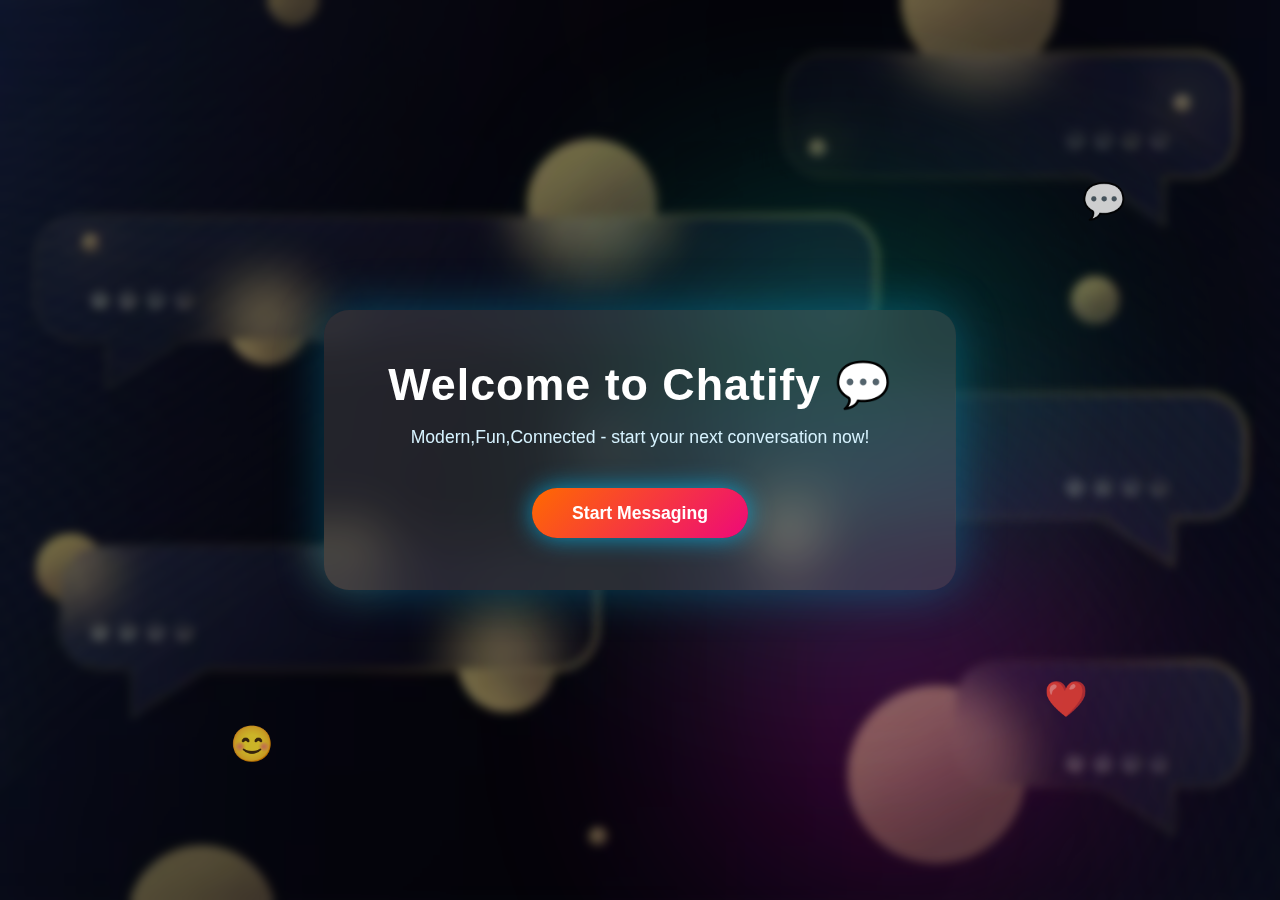
<file: index.html>
<!DOCTYPE html>
<html lang="en">
<head>
  <meta charset="UTF-8" />
  <title>💬 Chatify | Mini Project</title>
  <style>
    * {
      margin: 0;
      padding: 0;
      box-sizing: border-box;
    }

    body {
      height: 100vh;
      display: flex;
      justify-content: center;
      align-items: center;
      font-family: "Poppins", sans-serif;
      overflow: hidden;
      position: relative;
      background: url('./assets/glass-morphism-effect-transparent-frosted-acrylic-online-chart-gold-gradient-circles-black-blue-background-realistic-glassmorphism-matte-plexiglass-shape-vector_190776-517\ \(1\).avif') no-repeat center center/cover;
      background-size: cover;
      animation: zoomBg 20s ease-in-out infinite alternate;
    }

    @keyframes zoomBg {
      0% { transform: scale(1); }
      100% { transform: scale(1.1); }
    }

    .overlay {
      position: absolute;
      top: 0;
      left: 0;
      width: 100%;
      height: 100%;
      background: rgba(0, 0, 0, 0.55);
      backdrop-filter: blur(5px);
      z-index: 0;
    }

    .orb {
      position: absolute;
      width: 250px;
      height: 250px;
      border-radius: 50%;
      filter: blur(150px);
      opacity: 0.6;
      animation: float 10s ease-in-out infinite;
      z-index: 1;
    }

    .orb:nth-child(1) {
      top: 10%;
      left: 15%;
      background: #00c6ff;
      animation-delay: 0s;
    }

    .orb:nth-child(2) {
      bottom: 10%;
      right: 20%;
      background: #ff00c8;
      animation-delay: 3s;
    }

    .orb:nth-child(3) {
      top: 30%;
      right: 25%;
      background: #00ffcc;
      animation-delay: 6s;
    }

    @keyframes float {
      0%, 100% { transform: translateY(0); }
      50% { transform: translateY(-40px); }
    }

    .emoji {
      position: absolute;
      font-size: 2.2rem;
      opacity: 0.8;
      animation: floatEmoji 6s ease-in-out infinite;
      z-index: 2;
    }

    @keyframes floatEmoji {
      0%, 100% { transform: translateY(0) rotate(0deg); }
      50% { transform: translateY(-25px) rotate(10deg); }
    }

    .emoji:nth-child(4) { top: 15%; left: 10%; animation-delay: 0s; }
    .emoji:nth-child(5) { top: 20%; right: 12%; animation-delay: 1s; }
    .emoji:nth-child(6) { bottom: 15%; left: 18%; animation-delay: 2s; }
    .emoji:nth-child(7) { bottom: 20%; right: 15%; animation-delay: 3s; }
    .emoji:nth-child(8) { top: 50%; left: 45%; animation-delay: 4s; }

    .card {
      position: relative;
      z-index: 3;
      background: rgba(255, 255, 255, 0.12);
      padding: 3rem 4rem;
      border-radius: 25px;
      text-align: center;
      backdrop-filter: blur(25px);
      box-shadow: 0 0 50px rgba(0, 198, 255, 0.3);
      animation: slideUp 1.2s ease-out;
    }

    h1 {
      font-size: 2.8rem;
      color: #fff;
      margin-bottom: 1rem;
      letter-spacing: 1px;
    }

    p {
      font-size: 1.1rem;
      color: #d7f3ff;
      margin-bottom: 2.5rem;
    }

    .btn {
      display: inline-block;
      padding: 0.9rem 2.5rem;
      font-size: 1.1rem;
      font-weight: 600;
      color: white;
      border: none;
      border-radius: 50px;
      text-decoration: none;
      background: linear-gradient(135deg, #ff6a00, #ee0979, #0072ff);
      background-size: 200% 200%;
      animation: rainbow 4s linear infinite, glowPulse 2s infinite;
      box-shadow: 0 0 25px rgba(0, 198, 255, 0.7);
      transition: all 0.3s ease;
      cursor: pointer;
      position: relative;
      overflow: hidden;
    }

    @keyframes rainbow {
      0% { background-position: 0% 50%; }
      50% { background-position: 100% 50%; }
      100% { background-position: 0% 50%; }
    }

    .btn:hover {
      transform: scale(1.1);
      box-shadow: 0 0 40px rgba(255, 255, 255, 0.9);
    }

    @keyframes glowPulse {
      0% { box-shadow: 0 0 20px rgba(255,255,255,0.6); }
      50% { box-shadow: 0 0 35px rgba(255,255,255,1); }
      100% { box-shadow: 0 0 20px rgba(255,255,255,0.6); }
    }

    @keyframes slideUp {
      from { transform: translateY(40px); opacity: 0; }
      to { transform: translateY(0); opacity: 1; }
    }

  </style>
</head>

<body>
  <div class="overlay"></div>

  <div class="orb"></div>
  <div class="orb"></div>
  <div class="orb"></div>
  
  <div class="emoji">💬</div>
  <div class="emoji">😊</div>
  <div class="emoji">❤️</div>

  <div class="card">
    <h1>Welcome to Chatify 💬</h1>
    <p>Modern,Fun,Connected - start your next conversation now!</p>
    <a href="./chat.html" class="btn">Start Messaging</a>

  </div>
</body>
</html>
</file>
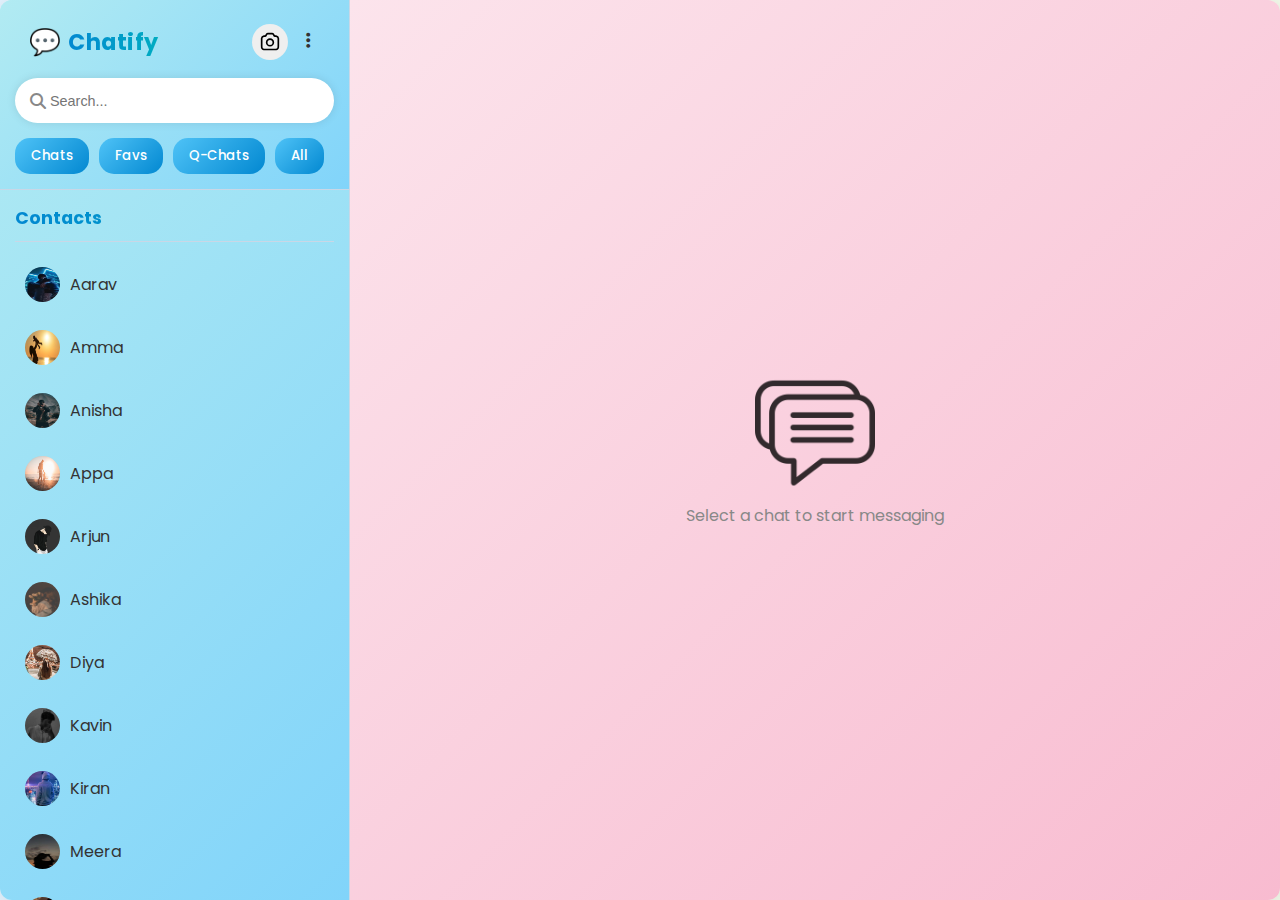
<file: all.html>
<!DOCTYPE html>
<html lang="en">

<head>
    <meta charset="UTF-8" />
    <meta name="viewport" content="width=device-width, initial-scale=1.0" />
    <title>💬 Chatify | Mini Project</title>
    <link rel="stylesheet" href="style.css" />
    <link rel="stylesheet" href="https://cdnjs.cloudflare.com/ajax/libs/font-awesome/6.5.0/css/all.min.css">
    <link rel="stylesheet" href="https://cdnjs.cloudflare.com/ajax/libs/font-awesome/6.5.0/css/all.min.css" />
<style>
    .chat-body {
    display: flex;
    flex-direction: column;
    justify-content: center;
    align-items: center;
    text-align: center;
    height: 100%;
    color: #666;
}

.chat-body img {
    opacity: 0.7;
}

</style>
</head>
<body>

    <div class="chatify-container">
      
        <aside class="sidebar">
            <header>
                <nav>
                    <div class="left">
                        <img src="./assets/Logo.png" alt="Logo" width="30" height="30">
                        <h1>Chatify</h1>
                    </div>
                    <div class="chat-icons">
    <div class="nav-chat-icons">
    <button class="nav-icon-btn" onclick="openCamera()">
        <img src="./assets/camera-01.svg" alt="Camera" width="20" height="20">
    </button>
   <div class="menu-wrapper">
    <button class="menu-btn" onclick="toggleMenu()">
        <i class="fa-solid fa-ellipsis-vertical"></i>
    </button>
    <div class="dropdown-menu" id="dropdownMenu">
        <ul>
            <li onclick="menuAction('View Profile')">View Profile</li>
            <li onclick="menuAction('Edit')">Edit</li>
            <li onclick="menuAction('Clear Chat')">Clear Chat</li>
            <li onclick="menuAction('Delete Contact')">Delete Contact</li>
        </ul>
    </div>
</div>
</div>
                </nav>
                <div class="container">
                    <div class="search-container">
                        <input type="text" id="searchInput" class="form-control search-input" placeholder="Search...">
                        <i class="fas fa-search search-icon"></i>
                    </div>
                </div>
                <div class="buttons">
                        <a href="./chat.html"><button>Chats</button></a>
                        <a href="./favorite.html"><button>Favs</button></a>
                        <a href="./quickchat.html"><button>Q-Chats</button></a>
                        <a href="./all.html"><button>All</button></a>
                </div>
            </header>

            <section class="contacts">
                <h3>Contacts</h3>
                <hr>
                  <a href="#aarav" class="contact"><img src="./assets/boy-4.avif" width="30"> Aarav</a>
                  <a href="#amma" class="contact"><img src="./assets/mom.webp" width="30"> Amma</a>
                  <a href="#anisha" class="contact"><img src="./assets/boy-3.jpg" width="30"> Anisha</a>
                  <a href="#appa" class="contact"><img src="./assets/Ds.jpeg" width="30"> Appa</a>
                  <a href="#arjun" class="contact"><img src="./assets/Boy-1.webp" width="30"> Arjun</a>
                  <a href="#ashika" class="contact"><img src="./assets/1.jpg" width="30"> Ashika</a>
                  <a href="#diya" class="contact"><img src="./assets/2.jpg" width="30"> Diya</a>
                  <a href="#kavin" class="contact"><img src="./assets/boy-2.jpg" width="30"> Kavin</a>
                  <a href="#kiran" class="contact"><img src="./assets/Boy5.jpeg" width="30"> Kiran</a>                   
                  <a href="#meera" class="contact"><img src="./assets/3.jpeg" width="30"> Meera</a>
                  <a href="#mia" class="contact"><img src="./assets/4.jpeg" width="30"> Mia</a>
                  <a href="#sanjay" class="contact"><img src="./assets/5.jpg" width="30"> Sanjay</a>
            </section>
        </aside>
        
        <main class="chat-window">
            <div class="no-chat" id="no-chat">
                <img src="./assets/chat.png" alt="Chat Logo" width="120">
                <p>Select a chat to start messaging</p>
            </div>
            <section class="chat-screen" id="ashika">
                <header class="chat-header">
                    <div class="user-info">
                        <img src="./assets/1.jpg" class="profile-img">
                        <div class="user-text">
                            <h3>Ashika</h3>
                            <p>online</p>
                        </div>
                    </div>
<div class="chat-icons">
    <button class="call-btn" onclick="startCall()">
        <i class="fa-solid fa-phone"></i>
    </button>

    <div class="menu-wrapper">
    <button class="menu-btn" onclick="toggleMenu()">
        <i class="fa-solid fa-ellipsis-vertical"></i>
    </button>

    <div class="dropdown-menu" id="dropdownMenu">
        <ul>
            <li onclick="menuAction('View Profile')">View Profile</li>
            <li onclick="menuAction('Edit')">Edit Message</li>
            <li onclick="menuAction('Copy')">Copy Message</li>
            <li onclick="menuAction('share')">Share Profile</li>
            <li onclick="menuAction('Settings')">Settings</li>
            <li onclick="menuAction('Mute')">Mute</li>
            <li onclick="menuAction('Block')">Block</li>
        </ul>
    </div>
</div>

</div>

                </header>

                <div class="chat-body">
                    <div class="message received">
                        <p>Hey there 👋<br><span>07:05 AM</span></p>
                    </div>
                    <div class="message sent">
                        <p>Hi!!<br><span>07:10 AM</span></p>
                    </div>
                    <div class="message received">
                        <p>What are you doing?<br><span>08:50 AM</span></p>
                    </div>
                    <div class="message sent">
                        <p>Just finishing my assignment <br><span>09:02 AM</span></p>
                    </div>
                    <div class="message received">
                        <p>Same! It's taking forever <br><span>09:04 AM</span></p>
                    </div>
                    <div class="message sent">
                        <p>Coffee break after 7?<br><span>09:06 AM</span></p>
                    </div>
                    <div class="message received">
                        <p>Sure <br><span>09:07 AM</span></p>
                    </div>
                    <div class="message sent">
                        <p>Deal <br><span>09:08 AM</span></p>
                    </div>
                </div>
                <footer class="chat-footer">
                    <div class="emoji-box" style="display:none;">
                         <span>😀</span> <span>😃</span> <span>😄</span> <span>😁</span> <span>😆</span> <span>😅</span>
                        <span>😂</span> <span>🤣</span> <span>😊</span> <span>😇</span> <span>🙂</span> <span>🙃</span>
                        <span>😉</span> <span>😌</span> <span>😍</span> <span>🥰</span> <span>😘</span> <span>😗</span>
                        <span>😙</span> <span>😚</span> <span>😋</span> <span>😛</span> <span>😜</span> <span>😝</span>
                        <span>🤗</span> <span>🤭</span> <span>🤫</span> <span>🤔</span> <span>🤨</span> <span>😐</span>
                        <span>😑</span> <span>😶</span> <span>🙄</span> <span>😏</span> <span>😣</span> <span>😥</span>
                        <span>😮‍💨</span> <span>😮</span> <span>😯</span> <span>😲</span> <span>🥺</span>
                        <span>😢</span> <span>😭</span> <span>❤️</span> <span>🩷</span> <span>🧡</span> <span>💛</span>
                        <span>💚</span> <span>💙</span> <span>🩵</span> <span>💜</span> <span>🖤</span> <span>🩶</span>
                        <span>🤍</span> <span>🤎</span> <span>❤️‍🔥</span> <span>❤️‍🩹</span> <span>💔</span>
                        <span>❣️</span> <span>💕</span> <span>💞</span> <span>💓</span> <span>💗</span> <span>💖</span>
                        <span>💘</span> <span>💝</span> <span>💐</span> <span>🌷</span> <span>🪷</span> <span>🌹</span>
                        <span>🥀</span> <span>🌺</span> <span>🌸</span> <span>☃️</span> <span>⛄️</span> <span>🌬</span>
                        <span>💨</span> <span>💧</span> <span>💦</span> <span>🫧</span> <span>☔️</span> <span>☂️</span>
                   
                    </div>

                    <button class="emojiBtn">😊</button>

                    <input type="text" class="msgInput" placeholder="Type a message...">
                    <button class="sendBtn">Send</button>


                </footer>
            </section>

            <section class="chat-screen" id="diya">
                <header class="chat-header">
                    <div class="user-info">
                        <img src="./assets/2.jpg" class="profile-img">
                        <div class="user-text">
                            <h3>Diya</h3>
                            <p>online</p>
                        </div>
                    </div><div class="chat-icons">
    <button class="call-btn" onclick="startCall()">
        <i class="fa-solid fa-phone"></i>
    </button>


    <div class="menu-wrapper">
    <button class="menu-btn" onclick="toggleMenu()">
        <i class="fa-solid fa-ellipsis-vertical"></i>
    </button>

    <div class="dropdown-menu" id="dropdownMenu">
        <ul>
            <li onclick="menuAction('View Profile')">View Profile</li>
            <li onclick="menuAction('Edit')">Edit Message</li>
            <li onclick="menuAction('Copy')">Copy Message</li>
            <li onclick="menuAction('share')">Share Profile</li>
            <li onclick="menuAction('Settings')">Settings</li>
            <li onclick="menuAction('Mute')">Mute</li>
            <li onclick="menuAction('Block')">Block</li>
        </ul>
    </div>
</div>
</div>
                </header>

                <div class="chat-body">
                    <div class="message received">
                        <p>Hey!<br><span>08:30 PM</span></p>
                    </div>
                    <div class="message sent">
                        <p>Hello!<br><span>08:31 PM</span></p>
                    </div>
                    <div class="message received">
                        <p>Did you watch the match last night? <br><span>08:45 PM</span></p>
                    </div>
                    <div class="message sent">
                        <p>Yeah!! That last goal was crazy <br><span>08:46 PM</span></p>
                    </div>
                    <div class="message received">
                        <p>I know right unbelievable!<br><span>08:47 PM</span></p>
                    </div>
                    <div class="message sent">
                        <p>We should watch together next time <br><span>08:48 PM</span></p>
                    </div>
                    <div class="message received">
                        <p>Done! Popcorn's on me <br><span>08:49 PM</span></p>
                    </div>
                    <div class="message sent">
                        <p>Haha deal <br><span>08:50 PM</span></p>
                    </div>
                </div>
                <footer class="chat-footer">

                    <div class="emoji-box" style="display:none;">
                         <span>😀</span> <span>😃</span> <span>😄</span> <span>😁</span> <span>😆</span> <span>😅</span>
                        <span>😂</span> <span>🤣</span> <span>😊</span> <span>😇</span> <span>🙂</span> <span>🙃</span>
                        <span>😉</span> <span>😌</span> <span>😍</span> <span>🥰</span> <span>😘</span> <span>😗</span>
                        <span>😙</span> <span>😚</span> <span>😋</span> <span>😛</span> <span>😜</span> <span>😝</span>
                        <span>🤗</span> <span>🤭</span> <span>🤫</span> <span>🤔</span> <span>🤨</span> <span>😐</span>
                        <span>😑</span> <span>😶</span> <span>🙄</span> <span>😏</span> <span>😣</span> <span>😥</span>
                        <span>😮‍💨</span> <span>😮</span> <span>😯</span> <span>😲</span> <span>🥺</span>
                        <span>😢</span> <span>😭</span> <span>❤️</span> <span>🩷</span> <span>🧡</span> <span>💛</span>
                        <span>💚</span> <span>💙</span> <span>🩵</span> <span>💜</span> <span>🖤</span> <span>🩶</span>
                        <span>🤍</span> <span>🤎</span> <span>❤️‍🔥</span> <span>❤️‍🩹</span> <span>💔</span>
                        <span>❣️</span> <span>💕</span> <span>💞</span> <span>💓</span> <span>💗</span> <span>💖</span>
                        <span>💘</span> <span>💝</span> <span>💐</span> <span>🌷</span> <span>🪷</span> <span>🌹</span>
                        <span>🥀</span> <span>🌺</span> <span>🌸</span> <span>☃️</span> <span>⛄️</span> <span>🌬</span>
                        <span>💨</span> <span>💧</span> <span>💦</span> <span>🫧</span> <span>☔️</span> <span>☂️</span>
                   
                    </div>

                    <button class="emojiBtn">😊</button>
                    <input type="text" class="msgInput" placeholder="Type a message...">
                    <button class="sendBtn">Send</button>

                </footer>
            </section>

            <section class="chat-screen" id="meera">
                <header class="chat-header">
                    <div class="user-info">
                        <img src="./assets/3.jpeg" class="profile-img">
                        <div class="user-text">
                            <h3>Meera</h3>
                            <p>offline</p>
                        </div>
                    </div><div class="chat-icons">
    <button class="call-btn" onclick="startCall()">
        <i class="fa-solid fa-phone"></i>
    </button>


    <div class="menu-wrapper">
        <button class="menu-btn" onclick="toggleMenu()">
            <i class="fa-solid fa-ellipsis-vertical"></i>
        </button>
        <div class="dropdown-menu" id="dropdownMenu">
            <ul>
                <li onclick="menuAction('View Profile')">View Profile</li>
                <li onclick="menuAction('Edit')">Edit Message</li>
                <li onclick="menuAction('Copy')">Copy Message</li>
                <li onclick="menuAction('share')">Share Profile</li>
                <li onclick="menuAction('Settings')">Settings</li>
                <li onclick="menuAction('Mute')">Mute</li>
                <li onclick="menuAction('Block')">Block</li>
            </ul>
        </div>
    </div>
</div>
                </header>

                <div class="chat-body">
                    <div class="message sent">
                        <p>Hi dude!<br><span>09:30 AM</span></p>
                    </div>
                    <div class="message received">
                        <p>Hey, did you finish the project report?<br><span>10:00 AM</span></p>
                    </div>
                    <div class="message sent">
                        <p>Almost done, just checking formatting.<br><span>10:02 AM</span></p>
                    </div>
                    <div class="message received">
                        <p>Can you send it when you're done? <br><span>10:04 AM</span></p>
                    </div>
                    <div class="message sent">
                        <p>Sure, give me 10 minutes.<br><span>10:05 AM</span></p>
                    </div>
                    <div class="message received">
                        <p>Thanks! You're a lifesaver 😅<br><span>10:06 AM</span></p>
                    </div>
                    <div class="message sent">
                        <p>Haha anytime 😄<br><span>10:07 AM</span></p>
                    </div>
                </div>
                <footer class="chat-footer">

                    <div class="emoji-box" style="display:none;">
                        <span>😀</span> <span>😃</span> <span>😄</span> <span>😁</span> <span>😆</span> <span>😅</span>
                        <span>😂</span> <span>🤣</span> <span>😊</span> <span>😇</span> <span>🙂</span> <span>🙃</span>
                        <span>😉</span> <span>😌</span> <span>😍</span> <span>🥰</span> <span>😘</span> <span>😗</span>
                        <span>😙</span> <span>😚</span> <span>😋</span> <span>😛</span> <span>😜</span> <span>😝</span>
                        <span>🤗</span> <span>🤭</span> <span>🤫</span> <span>🤔</span> <span>🤨</span> <span>😐</span>
                        <span>😑</span> <span>😶</span> <span>🙄</span> <span>😏</span> <span>😣</span> <span>😥</span>
                        <span>😮‍💨</span> <span>😮</span> <span>😯</span> <span>😲</span> <span>🥺</span>
                        <span>😢</span> <span>😭</span> <span>❤️</span> <span>🩷</span> <span>🧡</span> <span>💛</span>
                        <span>💚</span> <span>💙</span> <span>🩵</span> <span>💜</span> <span>🖤</span> <span>🩶</span>
                        <span>🤍</span> <span>🤎</span> <span>❤️‍🔥</span> <span>❤️‍🩹</span> <span>💔</span>
                        <span>❣️</span> <span>💕</span> <span>💞</span> <span>💓</span> <span>💗</span> <span>💖</span>
                        <span>💘</span> <span>💝</span> <span>💐</span> <span>🌷</span> <span>🪷</span> <span>🌹</span>
                        <span>🥀</span> <span>🌺</span> <span>🌸</span> <span>☃️</span> <span>⛄️</span> <span>🌬</span>
                        <span>💨</span> <span>💧</span> <span>💦</span> <span>🫧</span> <span>☔️</span> <span>☂️</span>
                   
                    </div>

                    <button class="emojiBtn">😊</button><input type="text" class="msgInput"
                        placeholder="Type a message...">
                    <button class="sendBtn">Send</button>

                </footer>
            </section>

            <section class="chat-screen" id="appa">
                <header class="chat-header">
                    <div class="user-info">
                        <img src="./assets/Ds.jpeg" class="profile-img">
                        <div class="user-text">
                            <h3>Appa</h3>
                            <p>online</p>
                        </div>
                    </div><div class="chat-icons">
    <button class="call-btn" onclick="startCall()">
        <i class="fa-solid fa-phone"></i>
    </button>


    <div class="menu-wrapper">
        <button class="menu-btn" onclick="toggleMenu()">
            <i class="fa-solid fa-ellipsis-vertical"></i>
        </button>
        <div class="dropdown-menu" id="dropdownMenu">
            <ul>
                <li onclick="menuAction('View Profile')">View Profile</li>
                <li onclick="menuAction('Edit')">Edit Message</li>
                <li onclick="menuAction('Copy')">Copy Message</li>
                <li onclick="menuAction('share')">Share Profile</li>
                <li onclick="menuAction('Settings')">Settings</li>
                <li onclick="menuAction('Mute')">Mute</li>
                <li onclick="menuAction('Block')">Block</li>
            </ul>
        </div>
    </div>
</div>
                </header>

                <div class="chat-body">
                    <div class="message received">
                        <p>Hello dear<br><span>07:20 PM</span></p>
                    </div>
                    <div class="message sent">
                        <p>Hii paa<br><span>07:23 PM</span></p>
                    </div>
                    <div class="message received">
                        <p>How was your class today?<br><span>07:30 PM</span></p>
                    </div>
                    <div class="message sent">
                        <p>It went well, paa! We learned JavaScript today.<br><span>07:31 PM</span></p>
                    </div>
                    <div class="message received">
                        <p>That's nice! Practicing daily?<br><span>07:32 PM</span></p>
                    </div>
                    <div class="message sent">
                        <p>Yes, I'm building small projects too <br><span>07:33 PM</span></p>
                    </div>
                    <div class="message received">
                        <p>Very good. Keep it up 👍<br><span>07:34 PM</span></p>
                    </div>
                    <div class="message sent">
                        <p>Thanks paa 😊<br><span>07:35 PM</span></p>
                    </div>
                </div>
                <footer class="chat-footer">
                    <div class="emoji-box" style="display:none;">
                        <span>😀</span> <span>😃</span> <span>😄</span> <span>😁</span> <span>😆</span> <span>😅</span>
                        <span>😂</span> <span>🤣</span> <span>😊</span> <span>😇</span> <span>🙂</span> <span>🙃</span>
                        <span>😉</span> <span>😌</span> <span>😍</span> <span>🥰</span> <span>😘</span> <span>😗</span>
                        <span>😙</span> <span>😚</span> <span>😋</span> <span>😛</span> <span>😜</span> <span>😝</span>
                        <span>🤗</span> <span>🤭</span> <span>🤫</span> <span>🤔</span> <span>🤨</span> <span>😐</span>
                        <span>😑</span> <span>😶</span> <span>🙄</span> <span>😏</span> <span>😣</span> <span>😥</span>
                        <span>😮‍💨</span> <span>😮</span> <span>😯</span> <span>😲</span> <span>🥺</span>
                        <span>😢</span> <span>😭</span> <span>❤️</span> <span>🩷</span> <span>🧡</span> <span>💛</span>
                        <span>💚</span> <span>💙</span> <span>🩵</span> <span>💜</span> <span>🖤</span> <span>🩶</span>
                        <span>🤍</span> <span>🤎</span> <span>❤️‍🔥</span> <span>❤️‍🩹</span> <span>💔</span>
                        <span>❣️</span> <span>💕</span> <span>💞</span> <span>💓</span> <span>💗</span> <span>💖</span>
                        <span>💘</span> <span>💝</span> <span>💐</span> <span>🌷</span> <span>🪷</span> <span>🌹</span>
                        <span>🥀</span> <span>🌺</span> <span>🌸</span> <span>☃️</span> <span>⛄️</span> <span>🌬</span>
                        <span>💨</span> <span>💧</span> <span>💦</span> <span>🫧</span> <span>☔️</span> <span>☂️</span>
                   
                    </div>

                    <button class="emojiBtn">😊</button>
                    <input type="text" class="msgInput" placeholder="Type a message...">
                    <button class="sendBtn">Send</button>

                </footer>
            </section>

            <section class="chat-screen" id="arjun">
                <header class="chat-header">
                    <div class="user-info">
                        <img src="./assets/Boy-1.webp" class="profile-img">
                        <div class="user-text">
                            <h3>Arjun</h3>
                            <p>offline</p>
                        </div>
                    </div><div class="chat-icons">
    <button class="call-btn" onclick="startCall()">
        <i class="fa-solid fa-phone"></i>
    </button>


    <div class="menu-wrapper">
        <button class="menu-btn" onclick="toggleMenu()">
            <i class="fa-solid fa-ellipsis-vertical"></i>
        </button>
        <div class="dropdown-menu" id="dropdownMenu">
            <ul>
                <li onclick="menuAction('View Profile')">View Profile</li>
                <li onclick="menuAction('Edit')">Edit Message</li>
                <li onclick="menuAction('Copy')">Copy Message</li>
                <li onclick="menuAction('share')">Share Profile</li>
                <li onclick="menuAction('Settings')">Settings</li>
                <li onclick="menuAction('Mute')">Mute</li>
                <li onclick="menuAction('Block')">Block</li>
            </ul>
        </div>
    </div>
</div>
                </header>

                <div class="chat-body">
                    <div class="message received">
                        <p>Oi<br><span>07:30 PM</span></p>
                    </div>
                    <div class="message sent">
                        <p>Yes<br><span>08:30 PM</span></p>
                    </div>
                    <div class="message received">
                        <p>Hey, how was your day? <br><span>08:31 PM</span></p>
                    </div>
                    <div class="message sent">
                        <p>Pretty good! Yours?<br><span>08:32 PM</span></p>
                    </div>
                    <div class="message received">
                        <p>Busy but fun haha <br><span>08:33 PM</span></p>
                    </div>
                    <div class="message sent">
                        <p>Did you eat dinner yet?<br><span>08:34 PM</span></p>
                    </div>
                    <div class="message received">
                        <p>Not yet, still cooking <br><span>08:35 PM</span></p>
                    </div>
                    <div class="message sent">
                        <p>Don't burn the kitchen this time <br><span>08:36 PM</span></p>
                    </div>
                </div>
                <footer class="chat-footer">
                    <div class="emoji-box" style="display:none;">
<span>😀</span> <span>😃</span> <span>😄</span> <span>😁</span> <span>😆</span> <span>😅</span>
                        <span>😂</span> <span>🤣</span> <span>😊</span> <span>😇</span> <span>🙂</span> <span>🙃</span>
                        <span>😉</span> <span>😌</span> <span>😍</span> <span>🥰</span> <span>😘</span> <span>😗</span>
                        <span>😙</span> <span>😚</span> <span>😋</span> <span>😛</span> <span>😜</span> <span>😝</span>
                        <span>🤗</span> <span>🤭</span> <span>🤫</span> <span>🤔</span> <span>🤨</span> <span>😐</span>
                        <span>😑</span> <span>😶</span> <span>🙄</span> <span>😏</span> <span>😣</span> <span>😥</span>
                        <span>😮‍💨</span> <span>😮</span> <span>😯</span> <span>😲</span> <span>🥺</span>
                        <span>😢</span> <span>😭</span> <span>❤️</span> <span>🩷</span> <span>🧡</span> <span>💛</span>
                        <span>💚</span> <span>💙</span> <span>🩵</span> <span>💜</span> <span>🖤</span> <span>🩶</span>
                        <span>🤍</span> <span>🤎</span> <span>❤️‍🔥</span> <span>❤️‍🩹</span> <span>💔</span>
                        <span>❣️</span> <span>💕</span> <span>💞</span> <span>💓</span> <span>💗</span> <span>💖</span>
                        <span>💘</span> <span>💝</span> <span>💐</span> <span>🌷</span> <span>🪷</span> <span>🌹</span>
                        <span>🥀</span> <span>🌺</span> <span>🌸</span> <span>☃️</span> <span>⛄️</span> <span>🌬</span>
                        <span>💨</span> <span>💧</span> <span>💦</span> <span>🫧</span> <span>☔️</span> <span>☂️</span>
                   
                    </div>

                    <button class="emojiBtn">😊</button>
                    <input type="text" class="msgInput" placeholder="Type a message...">
                    <button class="sendBtn">Send</button>

                </footer>
            </section>

            <section class="chat-screen" id="amma">
                <header class="chat-header">
                    <div class="user-info">
                        <img src="./assets/mom.webp" class="profile-img">
                        <div class="user-text">
                            <h3>Amma</h3>
                            <p>offline</p>
                        </div>
                    </div><div class="chat-icons">
    <button class="call-btn" onclick="startCall()">
        <i class="fa-solid fa-phone"></i>
    </button>


    <div class="menu-wrapper">
        <button class="menu-btn" onclick="toggleMenu()">
            <i class="fa-solid fa-ellipsis-vertical"></i>
        </button>
        <div class="dropdown-menu" id="dropdownMenu">
            <ul>
                <li onclick="menuAction('View Profile')">View Profile</li>
                <li onclick="menuAction('Edit')">Edit Message</li>
                <li onclick="menuAction('Copy')">Copy Message</li>
                <li onclick="menuAction('share')">Share Profile</li>
                <li onclick="menuAction('Settings')">Settings</li>
                <li onclick="menuAction('Mute')">Mute</li>
                <li onclick="menuAction('Block')">Block</li>
            </ul>
        </div>
    </div>
</div>
                </header>

                <div class="chat-body">
                    <div class="message received">
                        <p>PaPa<br><span>08:00 AM</span></p>
                    </div>
                    <div class="message sent">
                        <p>What's up ma?<br><span>08:14 AM</span></p>
                    </div>
                    <div class="message received">
                        <p>Did you eat breakfast, dear? <br><span>08:15 AM</span></p>
                    </div>
                    <div class="message sent">
                        <p>Yes, I had idli and chutney <br><span>08:16 AM</span></p>
                    </div>
                    <div class="message received">
                        <p>Good! Don't skip lunch, okay?<br><span>08:17 AM</span></p>
                    </div>
                    <div class="message sent">
                        <p>Sure, maa ❤️<br><span>08:18 AM</span></p>
                    </div>
                    <div class="message received">
                        <p>Take your water bottle too when you go out <br><span>08:19 AM</span></p>
                    </div>
                    <div class="message sent">
                        <p>Okay, I will <br><span>08:20 AM</span></p>
                    </div>
                </div>
                <footer class="chat-footer">
                    <div class="emoji-box" style="display:none;">
<span>😀</span> <span>😃</span> <span>😄</span> <span>😁</span> <span>😆</span> <span>😅</span>
                        <span>😂</span> <span>🤣</span> <span>😊</span> <span>😇</span> <span>🙂</span> <span>🙃</span>
                        <span>😉</span> <span>😌</span> <span>😍</span> <span>🥰</span> <span>😘</span> <span>😗</span>
                        <span>😙</span> <span>😚</span> <span>😋</span> <span>😛</span> <span>😜</span> <span>😝</span>
                        <span>🤗</span> <span>🤭</span> <span>🤫</span> <span>🤔</span> <span>🤨</span> <span>😐</span>
                        <span>😑</span> <span>😶</span> <span>🙄</span> <span>😏</span> <span>😣</span> <span>😥</span>
                        <span>😮‍💨</span> <span>😮</span> <span>😯</span> <span>😲</span> <span>🥺</span>
                        <span>😢</span> <span>😭</span> <span>❤️</span> <span>🩷</span> <span>🧡</span> <span>💛</span>
                        <span>💚</span> <span>💙</span> <span>🩵</span> <span>💜</span> <span>🖤</span> <span>🩶</span>
                        <span>🤍</span> <span>🤎</span> <span>❤️‍🔥</span> <span>❤️‍🩹</span> <span>💔</span>
                        <span>❣️</span> <span>💕</span> <span>💞</span> <span>💓</span> <span>💗</span> <span>💖</span>
                        <span>💘</span> <span>💝</span> <span>💐</span> <span>🌷</span> <span>🪷</span> <span>🌹</span>
                        <span>🥀</span> <span>🌺</span> <span>🌸</span> <span>☃️</span> <span>⛄️</span> <span>🌬</span>
                        <span>💨</span> <span>💧</span> <span>💦</span> <span>🫧</span> <span>☔️</span> <span>☂️</span>
                   
                    </div>

                    <button class="emojiBtn">😊</button>
                    <input type="text" class="msgInput" placeholder="Type a message...">
                    <button class="sendBtn">Send</button>
                </footer>
            </section>

            <section class="chat-screen" id="kavin">
                <header class="chat-header">
                    <div class="user-info">
                        <img src="./assets/boy-2.jpg" class="profile-img">
                        <div class="user-text">
                            <h3>Kavin</h3>
                            <p>online</p>
                        </div>
                    </div><div class="chat-icons">
    <button class="call-btn" onclick="startCall()">
        <i class="fa-solid fa-phone"></i>
    </button>


    <div class="menu-wrapper">
        <button class="menu-btn" onclick="toggleMenu()">
            <i class="fa-solid fa-ellipsis-vertical"></i>
        </button>
        <div class="dropdown-menu" id="dropdownMenu">
            <ul>
                <li onclick="menuAction('View Profile')">View Profile</li>
                <li onclick="menuAction('Edit')">Edit Message</li>
                <li onclick="menuAction('Copy')">Copy Message</li>
                <li onclick="menuAction('share')">Share Profile</li>
                <li onclick="menuAction('Settings')">Settings</li>
                <li onclick="menuAction('Mute')">Mute</li>
                <li onclick="menuAction('Block')">Block</li>
            </ul>
        </div>
    </div>
</div>
                </header>

                <div class="chat-body">
                    <div class="message received">
                        <p>Bro, gym today? 💪<br><span>06:00 PM</span></p>
                    </div>
                    <div class="message sent">
                        <p>Feeling lazy bro 😴<br><span>06:01 PM</span></p>
                    </div>
                    <div class="message received">
                        <p>Come on, don't skip again <br><span>06:02 PM</span></p>
                    </div>
                    <div class="message sent">
                        <p>Fine fine, 6:30 PM okay?<br><span>06:03 PM</span></p>
                    </div>
                    <div class="message received">
                        <p>Perfect! I'll be there early <br><span>06:04 PM</span></p>
                    </div>
                    <div class="message sent">
                        <p>Alright, see you there <br><span>06:05 PM</span></p>
                    </div>
                </div>
                <footer class="chat-footer">
                    <div class="emoji-box" style="display:none;">
                        <span>😀</span> <span>😃</span> <span>😄</span> <span>😁</span> <span>😆</span> <span>😅</span>
                        <span>😂</span> <span>🤣</span> <span>😊</span> <span>😇</span> <span>🙂</span> <span>🙃</span>
                        <span>😉</span> <span>😌</span> <span>😍</span> <span>🥰</span> <span>😘</span> <span>😗</span>
                        <span>😙</span> <span>😚</span> <span>😋</span> <span>😛</span> <span>😜</span> <span>😝</span>
                        <span>🤗</span> <span>🤭</span> <span>🤫</span> <span>🤔</span> <span>🤨</span> <span>😐</span>
                        <span>😑</span> <span>😶</span> <span>🙄</span> <span>😏</span> <span>😣</span> <span>😥</span>
                        <span>😮‍💨</span> <span>😮</span> <span>😯</span> <span>😲</span> <span>🥺</span>
                        <span>😢</span> <span>😭</span> <span>❤️</span> <span>🩷</span> <span>🧡</span> <span>💛</span>
                        <span>💚</span> <span>💙</span> <span>🩵</span> <span>💜</span> <span>🖤</span> <span>🩶</span>
                        <span>🤍</span> <span>🤎</span> <span>❤️‍🔥</span> <span>❤️‍🩹</span> <span>💔</span>
                        <span>❣️</span> <span>💕</span> <span>💞</span> <span>💓</span> <span>💗</span> <span>💖</span>
                        <span>💘</span> <span>💝</span> <span>💐</span> <span>🌷</span> <span>🪷</span> <span>🌹</span>
                        <span>🥀</span> <span>🌺</span> <span>🌸</span> <span>☃️</span> <span>⛄️</span> <span>🌬</span>
                        <span>💨</span> <span>💧</span> <span>💦</span> <span>🫧</span> <span>☔️</span> <span>☂️</span>
                   
                    </div>

                    <button class="emojiBtn">😊</button>
                    <input type="text" class="msgInput" placeholder="Type a message...">
                    <button class="sendBtn">Send</button>
                </footer>
            </section>
            <section class="chat-screen" id="anisha">
                <header class="chat-header">
                    <div class="user-info">
                        <img src="./assets/boy-3.jpg" class="profile-img">
                        <div class="user-text">
                            <h3>Anisha</h3>
                            <p>online</p>
                        </div>
                    </div><div class="chat-icons">
    <button class="call-btn" onclick="startCall()">
        <i class="fa-solid fa-phone"></i>
    </button>


    <div class="menu-wrapper">
        <button class="menu-btn" onclick="toggleMenu()">
            <i class="fa-solid fa-ellipsis-vertical"></i>
        </button>
        <div class="dropdown-menu" id="dropdownMenu">
            <ul>
                <li onclick="menuAction('View Profile')">View Profile</li>
                <li onclick="menuAction('Edit')">Edit Message</li>
                <li onclick="menuAction('Copy')">Copy Message</li>
                <li onclick="menuAction('share')">Share Profile</li>
                <li onclick="menuAction('Settings')">Settings</li>
                <li onclick="menuAction('Mute')">Mute</li>
                <li onclick="menuAction('Block')">Block</li>
            </ul>
        </div>
    </div>
</div>
                </header>

                <div class="chat-body">
                    <div class="message received">
                        <p>Hey there 👋<br><span>06:00 PM</span></p>
                    </div>
                    <div class="message sent">
                        <p>Hi! What's up?<br><span>06:01 PM</span></p>
                    </div>
                    <div class="message received">
                        <p>Hey! Are you free this weekend? <br><span>06:10 PM</span></p>
                    </div>
                    <div class="message sent">
                        <p>Yeah, mostly! What's up?<br><span>06:11 PM</span></p>
                    </div>
                    <div class="message received">
                        <p>Let's go shopping or maybe a café? 🛍️☕<br><span>06:12 PM</span></p>
                    </div>
                    <div class="message sent">
                        <p>Ooo yes! I need a break <br><span>06:13 PM</span></p>
                    </div>
                    <div class="message received">
                        <p>Perfect, I'll plan something <br><span>06:14 PM</span></p>
                    </div>
                    <div class="message sent">
                        <p>Can't wait! <br><span>06:15 PM</span></p>
                    </div>
                </div>
                <footer class="chat-footer">
                    <div class="emoji-box" style="display:none;">
                        <span>😀</span> <span>😃</span> <span>😄</span> <span>😁</span> <span>😆</span> <span>😅</span>
                        <span>😂</span> <span>🤣</span> <span>😊</span> <span>😇</span> <span>🙂</span> <span>🙃</span>
                        <span>😉</span> <span>😌</span> <span>😍</span> <span>🥰</span> <span>😘</span> <span>😗</span>
                        <span>😙</span> <span>😚</span> <span>😋</span> <span>😛</span> <span>😜</span> <span>😝</span>
                        <span>🤗</span> <span>🤭</span> <span>🤫</span> <span>🤔</span> <span>🤨</span> <span>😐</span>
                        <span>😑</span> <span>😶</span> <span>🙄</span> <span>😏</span> <span>😣</span> <span>😥</span>
                        <span>😮‍💨</span> <span>😮</span> <span>😯</span> <span>😲</span> <span>🥺</span>
                        <span>😢</span> <span>😭</span> <span>❤️</span> <span>🩷</span> <span>🧡</span> <span>💛</span>
                        <span>💚</span> <span>💙</span> <span>🩵</span> <span>💜</span> <span>🖤</span> <span>🩶</span>
                        <span>🤍</span> <span>🤎</span> <span>❤️‍🔥</span> <span>❤️‍🩹</span> <span>💔</span>
                        <span>❣️</span> <span>💕</span> <span>💞</span> <span>💓</span> <span>💗</span> <span>💖</span>
                        <span>💘</span> <span>💝</span> <span>💐</span> <span>🌷</span> <span>🪷</span> <span>🌹</span>
                        <span>🥀</span> <span>🌺</span> <span>🌸</span> <span>☃️</span> <span>⛄️</span> <span>🌬</span>
                        <span>💨</span> <span>💧</span> <span>💦</span> <span>🫧</span> <span>☔️</span> <span>☂️</span>
                    </div>

                    <button class="emojiBtn">😊</button>
                    <input type="text" class="msgInput" placeholder="Type a message...">
                    <button class="sendBtn">Send</button>

                </footer>
            </section>

            <section class="chat-screen" id="aarav">
                <header class="chat-header">
                    <div class="user-info">
                        <img src="./assets/boy-3.jpg" class="profile-img">
                        <div class="user-text">
                            <h3>Aarav</h3>
                            <p>online</p>
                        </div>
                    </div><div class="chat-icons">
    <button class="call-btn" onclick="startCall()">
        <i class="fa-solid fa-phone"></i>
    </button>


    <div class="menu-wrapper">
        <button class="menu-btn" onclick="toggleMenu()">
            <i class="fa-solid fa-ellipsis-vertical"></i>
        </button>
        <div class="dropdown-menu" id="dropdownMenu">
            <ul>
                <li onclick="menuAction('View Profile')">View Profile</li>
                <li onclick="menuAction('Edit')">Edit Message</li>
                <li onclick="menuAction('Copy')">Copy Message</li>
                <li onclick="menuAction('share')">Share Profile</li>
                <li onclick="menuAction('Settings')">Settings</li>
                <li onclick="menuAction('Mute')">Mute</li>
                <li onclick="menuAction('Block')">Block</li>
            </ul>
        </div>
    </div>
</div>
                </header>

                <div class="chat-body" id="chatBody">
                </div>

                    <footer class="chat-footer">
                    <div class="emoji-box" style="display:none;">
                        <span>😀</span> <span>😃</span> <span>😄</span> <span>😁</span> <span>😆</span> <span>😅</span>
                        <span>😂</span> <span>🤣</span> <span>😊</span> <span>😇</span> <span>🙂</span> <span>🙃</span>
                        <span>😉</span> <span>😌</span> <span>😍</span> <span>🥰</span> <span>😘</span> <span>😗</span>
                        <span>😙</span> <span>😚</span> <span>😋</span> <span>😛</span> <span>😜</span> <span>😝</span>
                        <span>🤗</span> <span>🤭</span> <span>🤫</span> <span>🤔</span> <span>🤨</span> <span>😐</span>
                        <span>😑</span> <span>😶</span> <span>🙄</span> <span>😏</span> <span>😣</span> <span>😥</span>
                        <span>😮‍💨</span> <span>😮</span> <span>😯</span> <span>😲</span> <span>🥺</span>
                        <span>😢</span> <span>😭</span> <span>❤️</span> <span>🩷</span> <span>🧡</span> <span>💛</span>
                        <span>💚</span> <span>💙</span> <span>🩵</span> <span>💜</span> <span>🖤</span> <span>🩶</span>
                        <span>🤍</span> <span>🤎</span> <span>❤️‍🔥</span> <span>❤️‍🩹</span> <span>💔</span>
                        <span>❣️</span> <span>💕</span> <span>💞</span> <span>💓</span> <span>💗</span> <span>💖</span>
                        <span>💘</span> <span>💝</span> <span>💐</span> <span>🌷</span> <span>🪷</span> <span>🌹</span>
                        <span>🥀</span> <span>🌺</span> <span>🌸</span> <span>☃️</span> <span>⛄️</span> <span>🌬</span>
                        <span>💨</span> <span>💧</span> <span>💦</span> <span>🫧</span> <span>☔️</span> <span>☂️</span>
                    </div>

                    <button class="emojiBtn">😊</button>
                    <input type="text" class="msgInput" placeholder="Start message...">
                    <button class="sendBtn">Send</button>

                </footer>
            </section>


  <section class="chat-screen" id="mia">
                <header class="chat-header">
                    <div class="user-info">
                        <img src="./assets/boy-3.jpg" class="profile-img">
                        <div class="user-text">
                            <h3>Mia</h3>
                            <p>online</p>
                        </div>
                    </div><div class="chat-icons">
    <button class="call-btn" onclick="startCall()">
        <i class="fa-solid fa-phone"></i>
    </button>


    <div class="menu-wrapper">
        <button class="menu-btn" onclick="toggleMenu()">
            <i class="fa-solid fa-ellipsis-vertical"></i>
        </button>
        <div class="dropdown-menu" id="dropdownMenu">
            <ul>
                <li onclick="menuAction('View Profile')">View Profile</li>
                <li onclick="menuAction('Edit')">Edit Message</li>
                <li onclick="menuAction('Copy')">Copy Message</li>
                <li onclick="menuAction('share')">Share Profile</li>
                <li onclick="menuAction('Settings')">Settings</li>
                <li onclick="menuAction('Mute')">Mute</li>
                <li onclick="menuAction('Block')">Block</li>
            </ul>
        </div>
    </div>
</div>
                </header>

                <div class="chat-body" id="chatBody">
            </div>

                    <footer class="chat-footer">
                    <div class="emoji-box" style="display:none;">
                        <span>😀</span> <span>😃</span> <span>😄</span> <span>😁</span> <span>😆</span> <span>😅</span>
                        <span>😂</span> <span>🤣</span> <span>😊</span> <span>😇</span> <span>🙂</span> <span>🙃</span>
                        <span>😉</span> <span>😌</span> <span>😍</span> <span>🥰</span> <span>😘</span> <span>😗</span>
                        <span>😙</span> <span>😚</span> <span>😋</span> <span>😛</span> <span>😜</span> <span>😝</span>
                        <span>🤗</span> <span>🤭</span> <span>🤫</span> <span>🤔</span> <span>🤨</span> <span>😐</span>
                        <span>😑</span> <span>😶</span> <span>🙄</span> <span>😏</span> <span>😣</span> <span>😥</span>
                        <span>😮‍💨</span> <span>😮</span> <span>😯</span> <span>😲</span> <span>🥺</span>
                        <span>😢</span> <span>😭</span> <span>❤️</span> <span>🩷</span> <span>🧡</span> <span>💛</span>
                        <span>💚</span> <span>💙</span> <span>🩵</span> <span>💜</span> <span>🖤</span> <span>🩶</span>
                        <span>🤍</span> <span>🤎</span> <span>❤️‍🔥</span> <span>❤️‍🩹</span> <span>💔</span>
                        <span>❣️</span> <span>💕</span> <span>💞</span> <span>💓</span> <span>💗</span> <span>💖</span>
                        <span>💘</span> <span>💝</span> <span>💐</span> <span>🌷</span> <span>🪷</span> <span>🌹</span>
                        <span>🥀</span> <span>🌺</span> <span>🌸</span> <span>☃️</span> <span>⛄️</span> <span>🌬</span>
                        <span>💨</span> <span>💧</span> <span>💦</span> <span>🫧</span> <span>☔️</span> <span>☂️</span>
                    </div>

                    <button class="emojiBtn">😊</button>
                    <input type="text" class="msgInput" placeholder="Start message...">
                    <button class="sendBtn">Send</button>

                </footer>
            </section>

       <section class="chat-screen" id="kiran">
                <header class="chat-header">
                    <div class="user-info">
                        <img src="./assets/boy-3.jpg" class="profile-img">
                        <div class="user-text">
                            <h3>Kiran</h3>
                            <p>online</p>
                        </div>
                    </div><div class="chat-icons">
    <button class="call-btn" onclick="startCall()">
        <i class="fa-solid fa-phone"></i>
    </button>


    <div class="menu-wrapper">
        <button class="menu-btn" onclick="toggleMenu()">
            <i class="fa-solid fa-ellipsis-vertical"></i>
        </button>
        <div class="dropdown-menu" id="dropdownMenu">
            <ul>
                <li onclick="menuAction('View Profile')">View Profile</li>
                <li onclick="menuAction('Edit')">Edit Message</li>
                <li onclick="menuAction('Copy')">Copy Message</li>
                <li onclick="menuAction('share')">Share Profile</li>
                <li onclick="menuAction('Settings')">Settings</li>
                <li onclick="menuAction('Mute')">Mute</li>
                <li onclick="menuAction('Block')">Block</li>
            </ul>
        </div>
    </div>
</div>
                </header>

                <div class="chat-body" id="chatBody">
 
            </div>

                    <footer class="chat-footer">
                    <div class="emoji-box" style="display:none;">
                        <span>😀</span> <span>😃</span> <span>😄</span> <span>😁</span> <span>😆</span> <span>😅</span>
                        <span>😂</span> <span>🤣</span> <span>😊</span> <span>😇</span> <span>🙂</span> <span>🙃</span>
                        <span>😉</span> <span>😌</span> <span>😍</span> <span>🥰</span> <span>😘</span> <span>😗</span>
                        <span>😙</span> <span>😚</span> <span>😋</span> <span>😛</span> <span>😜</span> <span>😝</span>
                        <span>🤗</span> <span>🤭</span> <span>🤫</span> <span>🤔</span> <span>🤨</span> <span>😐</span>
                        <span>😑</span> <span>😶</span> <span>🙄</span> <span>😏</span> <span>😣</span> <span>😥</span>
                        <span>😮‍💨</span> <span>😮</span> <span>😯</span> <span>😲</span> <span>🥺</span>
                        <span>😢</span> <span>😭</span> <span>❤️</span> <span>🩷</span> <span>🧡</span> <span>💛</span>
                        <span>💚</span> <span>💙</span> <span>🩵</span> <span>💜</span> <span>🖤</span> <span>🩶</span>
                        <span>🤍</span> <span>🤎</span> <span>❤️‍🔥</span> <span>❤️‍🩹</span> <span>💔</span>
                        <span>❣️</span> <span>💕</span> <span>💞</span> <span>💓</span> <span>💗</span> <span>💖</span>
                        <span>💘</span> <span>💝</span> <span>💐</span> <span>🌷</span> <span>🪷</span> <span>🌹</span>
                        <span>🥀</span> <span>🌺</span> <span>🌸</span> <span>☃️</span> <span>⛄️</span> <span>🌬</span>
                        <span>💨</span> <span>💧</span> <span>💦</span> <span>🫧</span> <span>☔️</span> <span>☂️</span>
                    </div>

                    <button class="emojiBtn">😊</button>
                    <input type="text" class="msgInput" placeholder="Start message...">
                    <button class="sendBtn">Send</button>

                </footer>
            </section>
 <section class="chat-screen" id="sanjay">
                <header class="chat-header">
                    <div class="user-info">
                        <img src="./assets/boy-3.jpg" class="profile-img">
                        <div class="user-text">
                            <h3>Sanjay</h3>
                            <p>online</p>
                        </div>
                    </div><div class="chat-icons">
    <button class="call-btn" onclick="startCall()">
        <i class="fa-solid fa-phone"></i>
    </button>


    <div class="menu-wrapper">
        <button class="menu-btn" onclick="toggleMenu()">
            <i class="fa-solid fa-ellipsis-vertical"></i>
        </button>
        <div class="dropdown-menu" id="dropdownMenu">
            <ul>
                <li onclick="menuAction('View Profile')">View Profile</li>
                <li onclick="menuAction('Edit')">Edit Message</li>
                <li onclick="menuAction('Copy')">Copy Message</li>
                <li onclick="menuAction('share')">Share Profile</li>
                <li onclick="menuAction('Settings')">Settings</li>
                <li onclick="menuAction('Mute')">Mute</li>
                <li onclick="menuAction('Block')">Block</li>
            </ul>
        </div>
    </div>
</div>
                </header>

                <div class="chat-body" id="chatBody">

            </div>

                    <footer class="chat-footer">
                    <div class="emoji-box" style="display:none;">
                        <span>😀</span> <span>😃</span> <span>😄</span> <span>😁</span> <span>😆</span> <span>😅</span>
                        <span>😂</span> <span>🤣</span> <span>😊</span> <span>😇</span> <span>🙂</span> <span>🙃</span>
                        <span>😉</span> <span>😌</span> <span>😍</span> <span>🥰</span> <span>😘</span> <span>😗</span>
                        <span>😙</span> <span>😚</span> <span>😋</span> <span>😛</span> <span>😜</span> <span>😝</span>
                        <span>🤗</span> <span>🤭</span> <span>🤫</span> <span>🤔</span> <span>🤨</span> <span>😐</span>
                        <span>😑</span> <span>😶</span> <span>🙄</span> <span>😏</span> <span>😣</span> <span>😥</span>
                        <span>😮‍💨</span> <span>😮</span> <span>😯</span> <span>😲</span> <span>🥺</span>
                        <span>😢</span> <span>😭</span> <span>❤️</span> <span>🩷</span> <span>🧡</span> <span>💛</span>
                        <span>💚</span> <span>💙</span> <span>🩵</span> <span>💜</span> <span>🖤</span> <span>🩶</span>
                        <span>🤍</span> <span>🤎</span> <span>❤️‍🔥</span> <span>❤️‍🩹</span> <span>💔</span>
                        <span>❣️</span> <span>💕</span> <span>💞</span> <span>💓</span> <span>💗</span> <span>💖</span>
                        <span>💘</span> <span>💝</span> <span>💐</span> <span>🌷</span> <span>🪷</span> <span>🌹</span>
                        <span>🥀</span> <span>🌺</span> <span>🌸</span> <span>☃️</span> <span>⛄️</span> <span>🌬</span>
                        <span>💨</span> <span>💧</span> <span>💦</span> <span>🫧</span> <span>☔️</span> <span>☂️</span>
                    </div>

                    <button class="emojiBtn">😊</button>
                    <input type="text" class="msgInput" placeholder="Start message...">
                    <button class="sendBtn">Send</button>

                </footer>
            </section>

   </main>
    </div>
<script src="./script.js"></script>

</body>
</html>
</file>
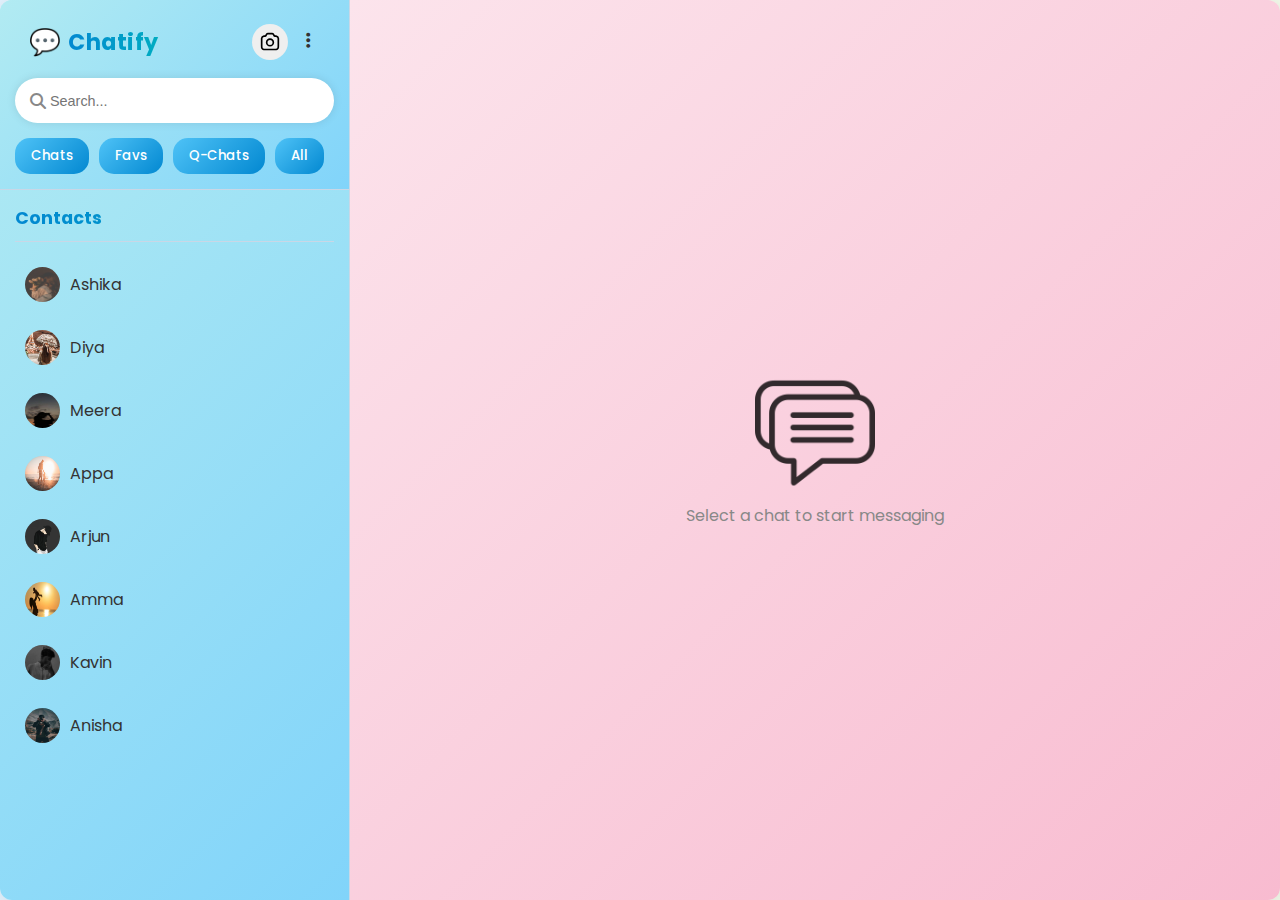
<file: chat.html>
<!DOCTYPE html>
<html lang="en">

<head>
    <meta charset="UTF-8" />
    <meta name="viewport" content="width=device-width, initial-scale=1.0" />
    <title>💬 Chatify | Mini Project</title>
    <link rel="stylesheet" href="style.css" />
    <link rel="stylesheet" href="https://cdnjs.cloudflare.com/ajax/libs/font-awesome/6.5.0/css/all.min.css">
    <link rel="stylesheet" href="https://cdnjs.cloudflare.com/ajax/libs/font-awesome/6.5.0/css/all.min.css" />

</head>

<body>

    <div class="chatify-container">
      
        <aside class="sidebar">
            <header>
                <nav>
                    <div class="left">
                        <img src="./assets/Logo.png" alt="Logo" width="30" height="30">
                        <h1>Chatify</h1>
                    </div>
                    <div class="chat-icons">
 
     
    <div class="nav-chat-icons">

    <button class="nav-icon-btn" onclick="openCamera()">
        <img src="./assets/camera-01.svg" alt="Camera" width="20" height="20">
    </button>

   <div class="menu-wrapper">
    <button class="menu-btn" onclick="toggleMenu()">
        <i class="fa-solid fa-ellipsis-vertical"></i>
    </button>

    <div class="dropdown-menu" id="dropdownMenu">
        <ul>
            <li onclick="menuAction('View Profile')">View Profile</li>
            <li onclick="menuAction('Edit')">Edit</li>
            <li onclick="menuAction('Clear Chat')">Clear Chat</li>
            <li onclick="menuAction('Delete Contact')">Delete Contact</li>
        </ul>
    </div>
</div>



</div>

                </nav>
                <div class="container">
                    <div class="search-container">
                        <input type="text" id="searchInput" class="form-control search-input" placeholder="Search...">
                        <i class="fas fa-search search-icon"></i>
                    </div>
                </div>
                <div class="buttons">
                        <a href="./chat.html"><button>Chats</button></a>
                        <a href="./favorite.html"><button>Favs</button></a>
                        <a href="./quickchat.html"><button>Q-Chats</button></a>
                        <a href="./all.html"><button>All</button></a>
                </div>
            </header>

            <section class="contacts">
                <h3>Contacts</h3>
                <hr>
                <a href="#ashika" class="contact"><img src="./assets/1.jpg" width="30" height="30" alt=""> Ashika</a>
                <a href="#diya" class="contact"><img src="./assets/2.jpg" width="30" height="30" alt=""> Diya</a>
                <a href="#meera" class="contact"><img src="./assets/3.jpeg" width="30" height="30" alt=""> Meera</a>
                <a href="#appa" class="contact"><img src="./assets/Ds.jpeg" width="30" height="30" alt=""> Appa</a>
                <a href="#arjun" class="contact"><img src="./assets/Boy-1.webp" width="30" height="30" alt=""> Arjun</a>
                <a href="#amma" class="contact"><img src="./assets/mom.webp" width="30" height="30" alt=""> Amma</a>
                <a href="#kavin" class="contact"><img src="./assets/boy-2.jpg" width="30" height="30" alt=""> Kavin</a>
                <a href="#anisha" class="contact"><img src="./assets/boy-3.jpg" width="30" height="30" alt="">
                    Anisha</a>
            </section>
        </aside>
        
        <main class="chat-window">
            <div class="no-chat" id="no-chat">
                <img src="./assets/chat.png" alt="Chat Logo" width="120">
                <p>Select a chat to start messaging</p>
            </div>
            <section class="chat-screen" id="ashika">
                <header class="chat-header">
                    <div class="user-info">
                        <img src="./assets/1.jpg" class="profile-img">
                        <div class="user-text">
                            <h3>Ashika</h3>
                            <p>online</p>
                        </div>
                    </div>
<div class="chat-icons">
    <button class="call-btn" onclick="startCall()">
        <i class="fa-solid fa-phone"></i>
    </button>

    <div class="menu-wrapper">
    <button class="menu-btn" onclick="toggleMenu()">
        <i class="fa-solid fa-ellipsis-vertical"></i>
    </button>

    <div class="dropdown-menu" id="dropdownMenu">
        <ul>
            <li onclick="menuAction('View Profile')">View Profile</li>
            <li onclick="menuAction('Edit')">Edit Message</li>
            <li onclick="menuAction('Copy')">Copy Message</li>
            <li onclick="menuAction('share')">Share Profile</li>
            <li onclick="menuAction('Settings')">Settings</li>
            <li onclick="menuAction('Mute')">Mute</li>
            <li onclick="menuAction('Block')">Block</li>
        </ul>
    </div>
</div>

</div>

                </header>

                <div class="chat-body">
                    <div class="message received">
                        <p>Hey there 👋<br><span>07:05 AM</span></p>
                    </div>
                    <div class="message sent">
                        <p>Hi!!<br><span>07:10 AM</span></p>
                    </div>
                    <div class="message received">
                        <p>What are you doing?<br><span>08:50 AM</span></p>
                    </div>
                    <div class="message sent">
                        <p>Just finishing my assignment <br><span>09:02 AM</span></p>
                    </div>
                    <div class="message received">
                        <p>Same! It's taking forever <br><span>09:04 AM</span></p>
                    </div>
                    <div class="message sent">
                        <p>Coffee break after 7?<br><span>09:06 AM</span></p>
                    </div>
                    <div class="message received">
                        <p>Sure <br><span>09:07 AM</span></p>
                    </div>
                    <div class="message sent">
                        <p>Deal <br><span>09:08 AM</span></p>
                    </div>
                </div>
                <footer class="chat-footer">
                    <div class="emoji-box" style="display:none;">
                         <span>😀</span> <span>😃</span> <span>😄</span> <span>😁</span> <span>😆</span> <span>😅</span>
                        <span>😂</span> <span>🤣</span> <span>😊</span> <span>😇</span> <span>🙂</span> <span>🙃</span>
                        <span>😉</span> <span>😌</span> <span>😍</span> <span>🥰</span> <span>😘</span> <span>😗</span>
                        <span>😙</span> <span>😚</span> <span>😋</span> <span>😛</span> <span>😜</span> <span>😝</span>
                        <span>🤗</span> <span>🤭</span> <span>🤫</span> <span>🤔</span> <span>🤨</span> <span>😐</span>
                        <span>😑</span> <span>😶</span> <span>🙄</span> <span>😏</span> <span>😣</span> <span>😥</span>
                        <span>😮‍💨</span> <span>😮</span> <span>😯</span> <span>😲</span> <span>🥺</span>
                        <span>😢</span> <span>😭</span> <span>❤️</span> <span>🩷</span> <span>🧡</span> <span>💛</span>
                        <span>💚</span> <span>💙</span> <span>🩵</span> <span>💜</span> <span>🖤</span> <span>🩶</span>
                        <span>🤍</span> <span>🤎</span> <span>❤️‍🔥</span> <span>❤️‍🩹</span> <span>💔</span>
                        <span>❣️</span> <span>💕</span> <span>💞</span> <span>💓</span> <span>💗</span> <span>💖</span>
                        <span>💘</span> <span>💝</span> <span>💐</span> <span>🌷</span> <span>🪷</span> <span>🌹</span>
                        <span>🥀</span> <span>🌺</span> <span>🌸</span> <span>☃️</span> <span>⛄️</span> <span>🌬</span>
                        <span>💨</span> <span>💧</span> <span>💦</span> <span>🫧</span> <span>☔️</span> <span>☂️</span>
                   
                    </div>

                    <button class="emojiBtn">😊</button>

                    <input type="text" class="msgInput" placeholder="Type a message...">
                    <button class="sendBtn">Send</button>


                </footer>
            </section>

            <section class="chat-screen" id="diya">
                <header class="chat-header">
                    <div class="user-info">
                        <img src="./assets/2.jpg" class="profile-img">
                        <div class="user-text">
                            <h3>Diya</h3>
                            <p>online</p>
                        </div>
                    </div><div class="chat-icons">
    <button class="call-btn" onclick="startCall()">
        <i class="fa-solid fa-phone"></i>
    </button>


    <div class="menu-wrapper">
    <button class="menu-btn" onclick="toggleMenu()">
        <i class="fa-solid fa-ellipsis-vertical"></i>
    </button>

    <div class="dropdown-menu" id="dropdownMenu">
        <ul>
            <li onclick="menuAction('View Profile')">View Profile</li>
            <li onclick="menuAction('Edit')">Edit Message</li>
            <li onclick="menuAction('Copy')">Copy Message</li>
            <li onclick="menuAction('share')">Share Profile</li>
            <li onclick="menuAction('Settings')">Settings</li>
            <li onclick="menuAction('Mute')">Mute</li>
            <li onclick="menuAction('Block')">Block</li>
        </ul>
    </div>
</div>
</div>
                </header>

                <div class="chat-body">
                    <div class="message received">
                        <p>Hey!<br><span>08:30 PM</span></p>
                    </div>
                    <div class="message sent">
                        <p>Hello!<br><span>08:31 PM</span></p>
                    </div>
                    <div class="message received">
                        <p>Did you watch the match last night? <br><span>08:45 PM</span></p>
                    </div>
                    <div class="message sent">
                        <p>Yeah!! That last goal was crazy <br><span>08:46 PM</span></p>
                    </div>
                    <div class="message received">
                        <p>I know right unbelievable!<br><span>08:47 PM</span></p>
                    </div>
                    <div class="message sent">
                        <p>We should watch together next time <br><span>08:48 PM</span></p>
                    </div>
                    <div class="message received">
                        <p>Done! Popcorn's on me <br><span>08:49 PM</span></p>
                    </div>
                    <div class="message sent">
                        <p>Haha deal <br><span>08:50 PM</span></p>
                    </div>
                </div>
                <footer class="chat-footer">

                    <div class="emoji-box" style="display:none;">
                         <span>😀</span> <span>😃</span> <span>😄</span> <span>😁</span> <span>😆</span> <span>😅</span>
                        <span>😂</span> <span>🤣</span> <span>😊</span> <span>😇</span> <span>🙂</span> <span>🙃</span>
                        <span>😉</span> <span>😌</span> <span>😍</span> <span>🥰</span> <span>😘</span> <span>😗</span>
                        <span>😙</span> <span>😚</span> <span>😋</span> <span>😛</span> <span>😜</span> <span>😝</span>
                        <span>🤗</span> <span>🤭</span> <span>🤫</span> <span>🤔</span> <span>🤨</span> <span>😐</span>
                        <span>😑</span> <span>😶</span> <span>🙄</span> <span>😏</span> <span>😣</span> <span>😥</span>
                        <span>😮‍💨</span> <span>😮</span> <span>😯</span> <span>😲</span> <span>🥺</span>
                        <span>😢</span> <span>😭</span> <span>❤️</span> <span>🩷</span> <span>🧡</span> <span>💛</span>
                        <span>💚</span> <span>💙</span> <span>🩵</span> <span>💜</span> <span>🖤</span> <span>🩶</span>
                        <span>🤍</span> <span>🤎</span> <span>❤️‍🔥</span> <span>❤️‍🩹</span> <span>💔</span>
                        <span>❣️</span> <span>💕</span> <span>💞</span> <span>💓</span> <span>💗</span> <span>💖</span>
                        <span>💘</span> <span>💝</span> <span>💐</span> <span>🌷</span> <span>🪷</span> <span>🌹</span>
                        <span>🥀</span> <span>🌺</span> <span>🌸</span> <span>☃️</span> <span>⛄️</span> <span>🌬</span>
                        <span>💨</span> <span>💧</span> <span>💦</span> <span>🫧</span> <span>☔️</span> <span>☂️</span>
                   
                    </div>

                    <button class="emojiBtn">😊</button>
                    <input type="text" class="msgInput" placeholder="Type a message...">
                    <button class="sendBtn">Send</button>

                </footer>
            </section>

            <!-- Meera -->
            <section class="chat-screen" id="meera">
                <header class="chat-header">
                    <div class="user-info">
                        <img src="./assets/3.jpeg" class="profile-img">
                        <div class="user-text">
                            <h3>Meera</h3>
                            <p>offline</p>
                        </div>
                    </div><div class="chat-icons">
    <button class="call-btn" onclick="startCall()">
        <i class="fa-solid fa-phone"></i>
    </button>


    <div class="menu-wrapper">
        <button class="menu-btn" onclick="toggleMenu()">
            <i class="fa-solid fa-ellipsis-vertical"></i>
        </button>
        <div class="dropdown-menu" id="dropdownMenu">
            <ul>
                <li onclick="menuAction('View Profile')">View Profile</li>
                <li onclick="menuAction('Edit')">Edit Message</li>
                <li onclick="menuAction('Copy')">Copy Message</li>
                <li onclick="menuAction('share')">Share Profile</li>
                <li onclick="menuAction('Settings')">Settings</li>
                <li onclick="menuAction('Mute')">Mute</li>
                <li onclick="menuAction('Block')">Block</li>
            </ul>
        </div>
    </div>
</div>
                </header>

                <div class="chat-body">
                    <div class="message sent">
                        <p>Hi dude!<br><span>09:30 AM</span></p>
                    </div>
                    <div class="message received">
                        <p>Hey, did you finish the project report?<br><span>10:00 AM</span></p>
                    </div>
                    <div class="message sent">
                        <p>Almost done, just checking formatting.<br><span>10:02 AM</span></p>
                    </div>
                    <div class="message received">
                        <p>Can you send it when you're done? <br><span>10:04 AM</span></p>
                    </div>
                    <div class="message sent">
                        <p>Sure, give me 10 minutes.<br><span>10:05 AM</span></p>
                    </div>
                    <div class="message received">
                        <p>Thanks! You're a lifesaver 😅<br><span>10:06 AM</span></p>
                    </div>
                    <div class="message sent">
                        <p>Haha anytime 😄<br><span>10:07 AM</span></p>
                    </div>
                </div>
                <footer class="chat-footer">

                    <div class="emoji-box" style="display:none;">
                        <span>😀</span> <span>😃</span> <span>😄</span> <span>😁</span> <span>😆</span> <span>😅</span>
                        <span>😂</span> <span>🤣</span> <span>😊</span> <span>😇</span> <span>🙂</span> <span>🙃</span>
                        <span>😉</span> <span>😌</span> <span>😍</span> <span>🥰</span> <span>😘</span> <span>😗</span>
                        <span>😙</span> <span>😚</span> <span>😋</span> <span>😛</span> <span>😜</span> <span>😝</span>
                        <span>🤗</span> <span>🤭</span> <span>🤫</span> <span>🤔</span> <span>🤨</span> <span>😐</span>
                        <span>😑</span> <span>😶</span> <span>🙄</span> <span>😏</span> <span>😣</span> <span>😥</span>
                        <span>😮‍💨</span> <span>😮</span> <span>😯</span> <span>😲</span> <span>🥺</span>
                        <span>😢</span> <span>😭</span> <span>❤️</span> <span>🩷</span> <span>🧡</span> <span>💛</span>
                        <span>💚</span> <span>💙</span> <span>🩵</span> <span>💜</span> <span>🖤</span> <span>🩶</span>
                        <span>🤍</span> <span>🤎</span> <span>❤️‍🔥</span> <span>❤️‍🩹</span> <span>💔</span>
                        <span>❣️</span> <span>💕</span> <span>💞</span> <span>💓</span> <span>💗</span> <span>💖</span>
                        <span>💘</span> <span>💝</span> <span>💐</span> <span>🌷</span> <span>🪷</span> <span>🌹</span>
                        <span>🥀</span> <span>🌺</span> <span>🌸</span> <span>☃️</span> <span>⛄️</span> <span>🌬</span>
                        <span>💨</span> <span>💧</span> <span>💦</span> <span>🫧</span> <span>☔️</span> <span>☂️</span>
                   
                    </div>

                    <button class="emojiBtn">😊</button><input type="text" class="msgInput"
                        placeholder="Type a message...">
                    <button class="sendBtn">Send</button>

                </footer>
            </section>

            <!-- Appa -->
            <section class="chat-screen" id="appa">
                <header class="chat-header">
                    <div class="user-info">
                        <img src="./assets/Ds.jpeg" class="profile-img">
                        <div class="user-text">
                            <h3>Appa</h3>
                            <p>online</p>
                        </div>
                    </div><div class="chat-icons">
    <button class="call-btn" onclick="startCall()">
        <i class="fa-solid fa-phone"></i>
    </button>


    <div class="menu-wrapper">
        <button class="menu-btn" onclick="toggleMenu()">
            <i class="fa-solid fa-ellipsis-vertical"></i>
        </button>
        <div class="dropdown-menu" id="dropdownMenu">
            <ul>
                <li onclick="menuAction('View Profile')">View Profile</li>
                <li onclick="menuAction('Edit')">Edit Message</li>
                <li onclick="menuAction('Copy')">Copy Message</li>
                <li onclick="menuAction('share')">Share Profile</li>
                <li onclick="menuAction('Settings')">Settings</li>
                <li onclick="menuAction('Mute')">Mute</li>
                <li onclick="menuAction('Block')">Block</li>
            </ul>
        </div>
    </div>
</div>
                </header>

                <div class="chat-body">
                    <div class="message received">
                        <p>Hello dear<br><span>07:20 PM</span></p>
                    </div>
                    <div class="message sent">
                        <p>Hii paa<br><span>07:23 PM</span></p>
                    </div>
                    <div class="message received">
                        <p>How was your class today?<br><span>07:30 PM</span></p>
                    </div>
                    <div class="message sent">
                        <p>It went well, paa! We learned JavaScript today.<br><span>07:31 PM</span></p>
                    </div>
                    <div class="message received">
                        <p>That's nice! Practicing daily?<br><span>07:32 PM</span></p>
                    </div>
                    <div class="message sent">
                        <p>Yes, I'm building small projects too <br><span>07:33 PM</span></p>
                    </div>
                    <div class="message received">
                        <p>Very good. Keep it up 👍<br><span>07:34 PM</span></p>
                    </div>
                    <div class="message sent">
                        <p>Thanks paa 😊<br><span>07:35 PM</span></p>
                    </div>
                </div>
                <footer class="chat-footer">
                    <div class="emoji-box" style="display:none;">
                        <span>😀</span> <span>😃</span> <span>😄</span> <span>😁</span> <span>😆</span> <span>😅</span>
                        <span>😂</span> <span>🤣</span> <span>😊</span> <span>😇</span> <span>🙂</span> <span>🙃</span>
                        <span>😉</span> <span>😌</span> <span>😍</span> <span>🥰</span> <span>😘</span> <span>😗</span>
                        <span>😙</span> <span>😚</span> <span>😋</span> <span>😛</span> <span>😜</span> <span>😝</span>
                        <span>🤗</span> <span>🤭</span> <span>🤫</span> <span>🤔</span> <span>🤨</span> <span>😐</span>
                        <span>😑</span> <span>😶</span> <span>🙄</span> <span>😏</span> <span>😣</span> <span>😥</span>
                        <span>😮‍💨</span> <span>😮</span> <span>😯</span> <span>😲</span> <span>🥺</span>
                        <span>😢</span> <span>😭</span> <span>❤️</span> <span>🩷</span> <span>🧡</span> <span>💛</span>
                        <span>💚</span> <span>💙</span> <span>🩵</span> <span>💜</span> <span>🖤</span> <span>🩶</span>
                        <span>🤍</span> <span>🤎</span> <span>❤️‍🔥</span> <span>❤️‍🩹</span> <span>💔</span>
                        <span>❣️</span> <span>💕</span> <span>💞</span> <span>💓</span> <span>💗</span> <span>💖</span>
                        <span>💘</span> <span>💝</span> <span>💐</span> <span>🌷</span> <span>🪷</span> <span>🌹</span>
                        <span>🥀</span> <span>🌺</span> <span>🌸</span> <span>☃️</span> <span>⛄️</span> <span>🌬</span>
                        <span>💨</span> <span>💧</span> <span>💦</span> <span>🫧</span> <span>☔️</span> <span>☂️</span>
                   
                    </div>

                    <button class="emojiBtn">😊</button>
                    <input type="text" class="msgInput" placeholder="Type a message...">
                    <button class="sendBtn">Send</button>

                </footer>
            </section>

            <section class="chat-screen" id="arjun">
                <header class="chat-header">
                    <div class="user-info">
                        <img src="./assets/Boy-1.webp" class="profile-img">
                        <div class="user-text">
                            <h3>Arjun</h3>
                            <p>offline</p>
                        </div>
                    </div><div class="chat-icons">
    <button class="call-btn" onclick="startCall()">
        <i class="fa-solid fa-phone"></i>
    </button>


    <div class="menu-wrapper">
        <button class="menu-btn" onclick="toggleMenu()">
            <i class="fa-solid fa-ellipsis-vertical"></i>
        </button>
        <div class="dropdown-menu" id="dropdownMenu">
            <ul>
                <li onclick="menuAction('View Profile')">View Profile</li>
                <li onclick="menuAction('Edit')">Edit Message</li>
                <li onclick="menuAction('Copy')">Copy Message</li>
                <li onclick="menuAction('share')">Share Profile</li>
                <li onclick="menuAction('Settings')">Settings</li>
                <li onclick="menuAction('Mute')">Mute</li>
                <li onclick="menuAction('Block')">Block</li>
            </ul>
        </div>
    </div>
</div>
                </header>

                <div class="chat-body">
                    <div class="message received">
                        <p>Oi<br><span>07:30 PM</span></p>
                    </div>
                    <div class="message sent">
                        <p>Yes<br><span>08:30 PM</span></p>
                    </div>
                    <div class="message received">
                        <p>Hey, how was your day? <br><span>08:31 PM</span></p>
                    </div>
                    <div class="message sent">
                        <p>Pretty good! Yours?<br><span>08:32 PM</span></p>
                    </div>
                    <div class="message received">
                        <p>Busy but fun haha <br><span>08:33 PM</span></p>
                    </div>
                    <div class="message sent">
                        <p>Did you eat dinner yet?<br><span>08:34 PM</span></p>
                    </div>
                    <div class="message received">
                        <p>Not yet, still cooking <br><span>08:35 PM</span></p>
                    </div>
                    <div class="message sent">
                        <p>Don't burn the kitchen this time <br><span>08:36 PM</span></p>
                    </div>
                </div>
                <footer class="chat-footer">
                    <div class="emoji-box" style="display:none;">
<span>😀</span> <span>😃</span> <span>😄</span> <span>😁</span> <span>😆</span> <span>😅</span>
                        <span>😂</span> <span>🤣</span> <span>😊</span> <span>😇</span> <span>🙂</span> <span>🙃</span>
                        <span>😉</span> <span>😌</span> <span>😍</span> <span>🥰</span> <span>😘</span> <span>😗</span>
                        <span>😙</span> <span>😚</span> <span>😋</span> <span>😛</span> <span>😜</span> <span>😝</span>
                        <span>🤗</span> <span>🤭</span> <span>🤫</span> <span>🤔</span> <span>🤨</span> <span>😐</span>
                        <span>😑</span> <span>😶</span> <span>🙄</span> <span>😏</span> <span>😣</span> <span>😥</span>
                        <span>😮‍💨</span> <span>😮</span> <span>😯</span> <span>😲</span> <span>🥺</span>
                        <span>😢</span> <span>😭</span> <span>❤️</span> <span>🩷</span> <span>🧡</span> <span>💛</span>
                        <span>💚</span> <span>💙</span> <span>🩵</span> <span>💜</span> <span>🖤</span> <span>🩶</span>
                        <span>🤍</span> <span>🤎</span> <span>❤️‍🔥</span> <span>❤️‍🩹</span> <span>💔</span>
                        <span>❣️</span> <span>💕</span> <span>💞</span> <span>💓</span> <span>💗</span> <span>💖</span>
                        <span>💘</span> <span>💝</span> <span>💐</span> <span>🌷</span> <span>🪷</span> <span>🌹</span>
                        <span>🥀</span> <span>🌺</span> <span>🌸</span> <span>☃️</span> <span>⛄️</span> <span>🌬</span>
                        <span>💨</span> <span>💧</span> <span>💦</span> <span>🫧</span> <span>☔️</span> <span>☂️</span>
                   
                    </div>

                    <button class="emojiBtn">😊</button>
                    <input type="text" class="msgInput" placeholder="Type a message...">
                    <button class="sendBtn">Send</button>

                </footer>
            </section>

            <section class="chat-screen" id="amma">
                <header class="chat-header">
                    <div class="user-info">
                        <img src="./assets/mom.webp" class="profile-img">
                        <div class="user-text">
                            <h3>Amma</h3>
                            <p>offline</p>
                        </div>
                    </div><div class="chat-icons">
    <button class="call-btn" onclick="startCall()">
        <i class="fa-solid fa-phone"></i>
    </button>


    <div class="menu-wrapper">
        <button class="menu-btn" onclick="toggleMenu()">
            <i class="fa-solid fa-ellipsis-vertical"></i>
        </button>
        <div class="dropdown-menu" id="dropdownMenu">
            <ul>
                <li onclick="menuAction('View Profile')">View Profile</li>
                <li onclick="menuAction('Edit')">Edit Message</li>
                <li onclick="menuAction('Copy')">Copy Message</li>
                <li onclick="menuAction('share')">Share Profile</li>
                <li onclick="menuAction('Settings')">Settings</li>
                <li onclick="menuAction('Mute')">Mute</li>
                <li onclick="menuAction('Block')">Block</li>
            </ul>
        </div>
    </div>
</div>
                </header>

                <div class="chat-body">
                    <div class="message received">
                        <p>PaPa<br><span>08:00 AM</span></p>
                    </div>
                    <div class="message sent">
                        <p>What's up ma?<br><span>08:14 AM</span></p>
                    </div>
                    <div class="message received">
                        <p>Did you eat breakfast, dear? <br><span>08:15 AM</span></p>
                    </div>
                    <div class="message sent">
                        <p>Yes, I had idli and chutney <br><span>08:16 AM</span></p>
                    </div>
                    <div class="message received">
                        <p>Good! Don't skip lunch, okay?<br><span>08:17 AM</span></p>
                    </div>
                    <div class="message sent">
                        <p>Sure, maa ❤️<br><span>08:18 AM</span></p>
                    </div>
                    <div class="message received">
                        <p>Take your water bottle too when you go out <br><span>08:19 AM</span></p>
                    </div>
                    <div class="message sent">
                        <p>Okay, I will <br><span>08:20 AM</span></p>
                    </div>
                </div>
                <footer class="chat-footer">
                    <div class="emoji-box" style="display:none;">
<span>😀</span> <span>😃</span> <span>😄</span> <span>😁</span> <span>😆</span> <span>😅</span>
                        <span>😂</span> <span>🤣</span> <span>😊</span> <span>😇</span> <span>🙂</span> <span>🙃</span>
                        <span>😉</span> <span>😌</span> <span>😍</span> <span>🥰</span> <span>😘</span> <span>😗</span>
                        <span>😙</span> <span>😚</span> <span>😋</span> <span>😛</span> <span>😜</span> <span>😝</span>
                        <span>🤗</span> <span>🤭</span> <span>🤫</span> <span>🤔</span> <span>🤨</span> <span>😐</span>
                        <span>😑</span> <span>😶</span> <span>🙄</span> <span>😏</span> <span>😣</span> <span>😥</span>
                        <span>😮‍💨</span> <span>😮</span> <span>😯</span> <span>😲</span> <span>🥺</span>
                        <span>😢</span> <span>😭</span> <span>❤️</span> <span>🩷</span> <span>🧡</span> <span>💛</span>
                        <span>💚</span> <span>💙</span> <span>🩵</span> <span>💜</span> <span>🖤</span> <span>🩶</span>
                        <span>🤍</span> <span>🤎</span> <span>❤️‍🔥</span> <span>❤️‍🩹</span> <span>💔</span>
                        <span>❣️</span> <span>💕</span> <span>💞</span> <span>💓</span> <span>💗</span> <span>💖</span>
                        <span>💘</span> <span>💝</span> <span>💐</span> <span>🌷</span> <span>🪷</span> <span>🌹</span>
                        <span>🥀</span> <span>🌺</span> <span>🌸</span> <span>☃️</span> <span>⛄️</span> <span>🌬</span>
                        <span>💨</span> <span>💧</span> <span>💦</span> <span>🫧</span> <span>☔️</span> <span>☂️</span>
                   
                    </div>

                    <button class="emojiBtn">😊</button>
                    <input type="text" class="msgInput" placeholder="Type a message...">
                    <button class="sendBtn">Send</button>
                </footer>
            </section>

            <section class="chat-screen" id="kavin">
                <header class="chat-header">
                    <div class="user-info">
                        <img src="./assets/boy-2.jpg" class="profile-img">
                        <div class="user-text">
                            <h3>Kavin</h3>
                            <p>online</p>
                        </div>
                    </div><div class="chat-icons">
    <button class="call-btn" onclick="startCall()">
        <i class="fa-solid fa-phone"></i>
    </button>


    <div class="menu-wrapper">
        <button class="menu-btn" onclick="toggleMenu()">
            <i class="fa-solid fa-ellipsis-vertical"></i>
        </button>
        <div class="dropdown-menu" id="dropdownMenu">
            <ul>
                <li onclick="menuAction('View Profile')">View Profile</li>
                <li onclick="menuAction('Edit')">Edit Message</li>
                <li onclick="menuAction('Copy')">Copy Message</li>
                <li onclick="menuAction('share')">Share Profile</li>
                <li onclick="menuAction('Settings')">Settings</li>
                <li onclick="menuAction('Mute')">Mute</li>
                <li onclick="menuAction('Block')">Block</li>
            </ul>
        </div>
    </div>
</div>
                </header>

                <div class="chat-body">
                    <div class="message received">
                        <p>Bro, gym today? 💪<br><span>06:00 PM</span></p>
                    </div>
                    <div class="message sent">
                        <p>Feeling lazy bro 😴<br><span>06:01 PM</span></p>
                    </div>
                    <div class="message received">
                        <p>Come on, don't skip again <br><span>06:02 PM</span></p>
                    </div>
                    <div class="message sent">
                        <p>Fine fine, 6:30 PM okay?<br><span>06:03 PM</span></p>
                    </div>
                    <div class="message received">
                        <p>Perfect! I'll be there early <br><span>06:04 PM</span></p>
                    </div>
                    <div class="message sent">
                        <p>Alright, see you there <br><span>06:05 PM</span></p>
                    </div>
                </div>
                <footer class="chat-footer">
                    <div class="emoji-box" style="display:none;">
                        <span>😀</span> <span>😃</span> <span>😄</span> <span>😁</span> <span>😆</span> <span>😅</span>
                        <span>😂</span> <span>🤣</span> <span>😊</span> <span>😇</span> <span>🙂</span> <span>🙃</span>
                        <span>😉</span> <span>😌</span> <span>😍</span> <span>🥰</span> <span>😘</span> <span>😗</span>
                        <span>😙</span> <span>😚</span> <span>😋</span> <span>😛</span> <span>😜</span> <span>😝</span>
                        <span>🤗</span> <span>🤭</span> <span>🤫</span> <span>🤔</span> <span>🤨</span> <span>😐</span>
                        <span>😑</span> <span>😶</span> <span>🙄</span> <span>😏</span> <span>😣</span> <span>😥</span>
                        <span>😮‍💨</span> <span>😮</span> <span>😯</span> <span>😲</span> <span>🥺</span>
                        <span>😢</span> <span>😭</span> <span>❤️</span> <span>🩷</span> <span>🧡</span> <span>💛</span>
                        <span>💚</span> <span>💙</span> <span>🩵</span> <span>💜</span> <span>🖤</span> <span>🩶</span>
                        <span>🤍</span> <span>🤎</span> <span>❤️‍🔥</span> <span>❤️‍🩹</span> <span>💔</span>
                        <span>❣️</span> <span>💕</span> <span>💞</span> <span>💓</span> <span>💗</span> <span>💖</span>
                        <span>💘</span> <span>💝</span> <span>💐</span> <span>🌷</span> <span>🪷</span> <span>🌹</span>
                        <span>🥀</span> <span>🌺</span> <span>🌸</span> <span>☃️</span> <span>⛄️</span> <span>🌬</span>
                        <span>💨</span> <span>💧</span> <span>💦</span> <span>🫧</span> <span>☔️</span> <span>☂️</span>
                   
                    </div>

                    <button class="emojiBtn">😊</button>
                    <input type="text" class="msgInput" placeholder="Type a message...">
                    <button class="sendBtn">Send</button>
                </footer>
            </section>
            <section class="chat-screen" id="anisha">
                <header class="chat-header">
                    <div class="user-info">
                        <img src="./assets/boy-3.jpg" class="profile-img">
                        <div class="user-text">
                            <h3>Anisha</h3>
                            <p>online</p>
                        </div>
                    </div><div class="chat-icons">
    <button class="call-btn" onclick="startCall()">
        <i class="fa-solid fa-phone"></i>
    </button>


    <div class="menu-wrapper">
        <button class="menu-btn" onclick="toggleMenu()">
            <i class="fa-solid fa-ellipsis-vertical"></i>
        </button>
        <div class="dropdown-menu" id="dropdownMenu">
            <ul>
                <li onclick="menuAction('View Profile')">View Profile</li>
                <li onclick="menuAction('Edit')">Edit Message</li>
                <li onclick="menuAction('Copy')">Copy Message</li>
                <li onclick="menuAction('share')">Share Profile</li>
                <li onclick="menuAction('Settings')">Settings</li>
                <li onclick="menuAction('Mute')">Mute</li>
                <li onclick="menuAction('Block')">Block</li>
            </ul>
        </div>
    </div>
</div>
                </header>

                <div class="chat-body">
                    <div class="message received">
                        <p>Hey there 👋<br><span>06:00 PM</span></p>
                    </div>
                    <div class="message sent">
                        <p>Hi! What's up?<br><span>06:01 PM</span></p>
                    </div>
                    <div class="message received">
                        <p>Hey! Are you free this weekend? <br><span>06:10 PM</span></p>
                    </div>
                    <div class="message sent">
                        <p>Yeah, mostly! What's up?<br><span>06:11 PM</span></p>
                    </div>
                    <div class="message received">
                        <p>Let's go shopping or maybe a café? 🛍️☕<br><span>06:12 PM</span></p>
                    </div>
                    <div class="message sent">
                        <p>Ooo yes! I need a break <br><span>06:13 PM</span></p>
                    </div>
                    <div class="message received">
                        <p>Perfect, I'll plan something <br><span>06:14 PM</span></p>
                    </div>
                    <div class="message sent">
                        <p>Can't wait! <br><span>06:15 PM</span></p>
                    </div>
                </div>
                <footer class="chat-footer">
                    <div class="emoji-box" style="display:none;">
                        <span>😀</span> <span>😃</span> <span>😄</span> <span>😁</span> <span>😆</span> <span>😅</span>
                        <span>😂</span> <span>🤣</span> <span>😊</span> <span>😇</span> <span>🙂</span> <span>🙃</span>
                        <span>😉</span> <span>😌</span> <span>😍</span> <span>🥰</span> <span>😘</span> <span>😗</span>
                        <span>😙</span> <span>😚</span> <span>😋</span> <span>😛</span> <span>😜</span> <span>😝</span>
                        <span>🤗</span> <span>🤭</span> <span>🤫</span> <span>🤔</span> <span>🤨</span> <span>😐</span>
                        <span>😑</span> <span>😶</span> <span>🙄</span> <span>😏</span> <span>😣</span> <span>😥</span>
                        <span>😮‍💨</span> <span>😮</span> <span>😯</span> <span>😲</span> <span>🥺</span>
                        <span>😢</span> <span>😭</span> <span>❤️</span> <span>🩷</span> <span>🧡</span> <span>💛</span>
                        <span>💚</span> <span>💙</span> <span>🩵</span> <span>💜</span> <span>🖤</span> <span>🩶</span>
                        <span>🤍</span> <span>🤎</span> <span>❤️‍🔥</span> <span>❤️‍🩹</span> <span>💔</span>
                        <span>❣️</span> <span>💕</span> <span>💞</span> <span>💓</span> <span>💗</span> <span>💖</span>
                        <span>💘</span> <span>💝</span> <span>💐</span> <span>🌷</span> <span>🪷</span> <span>🌹</span>
                        <span>🥀</span> <span>🌺</span> <span>🌸</span> <span>☃️</span> <span>⛄️</span> <span>🌬</span>
                        <span>💨</span> <span>💧</span> <span>💦</span> <span>🫧</span> <span>☔️</span> <span>☂️</span>
                    </div>

                    <button class="emojiBtn">😊</button>
                    <input type="text" class="msgInput" placeholder="Type a message...">
                    <button class="sendBtn">Send</button>

                </footer>
            </section>

        </main>

    </div>
<script src="script.js"></script>
</body>
</html>
</file>
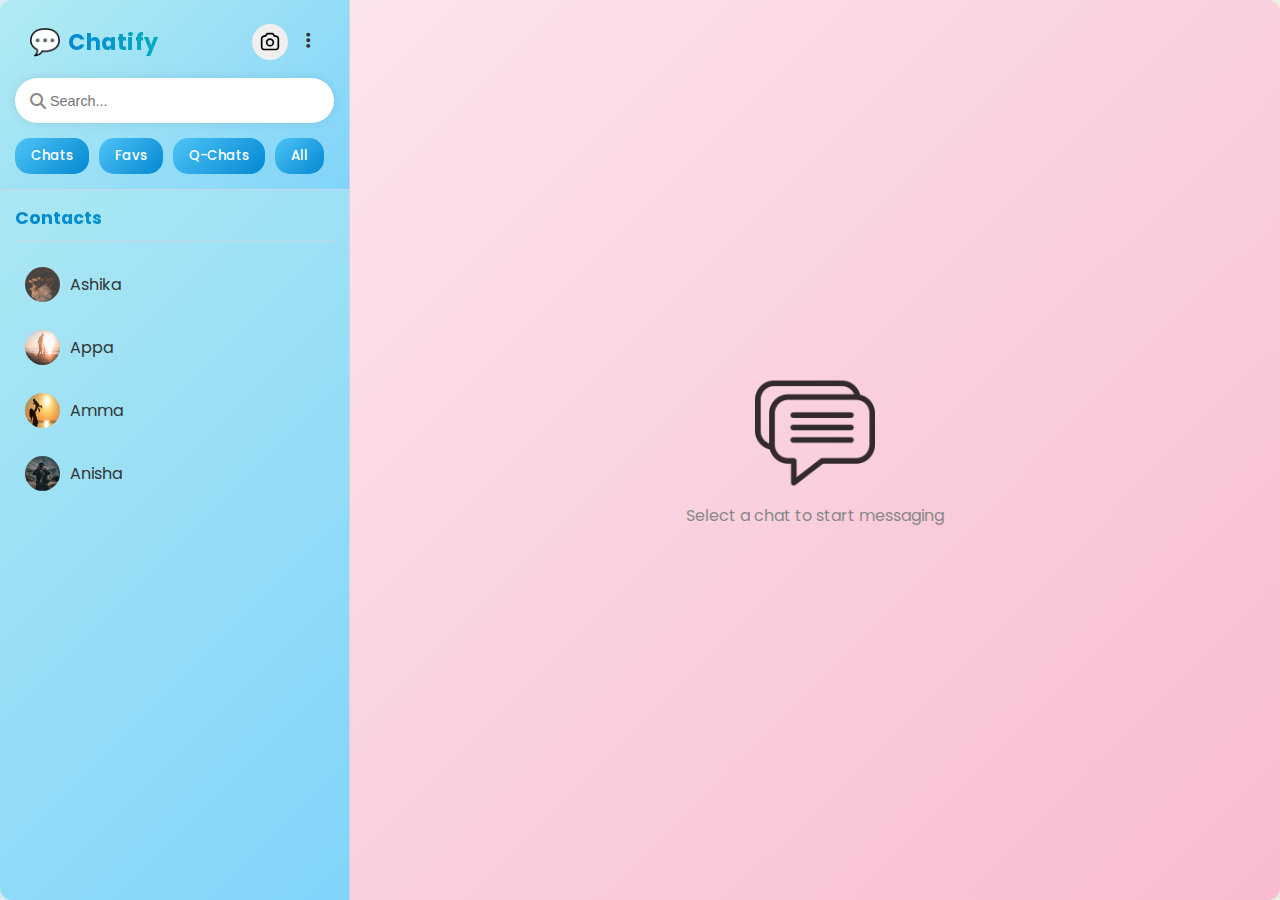
<file: favorite.html>
<!DOCTYPE html>
<html lang="en">

<head>
    <meta charset="UTF-8" />
    <meta name="viewport" content="width=device-width, initial-scale=1.0" />
    <title>💬 Chatify | Mini Project</title>
    <link rel="stylesheet" href="style.css" />
    <link rel="stylesheet" href="https://cdnjs.cloudflare.com/ajax/libs/font-awesome/6.5.0/css/all.min.css">
    <link rel="stylesheet" href="https://cdnjs.cloudflare.com/ajax/libs/font-awesome/6.5.0/css/all.min.css" />

</head>

<body>

    <div class="chatify-container">
      
        <aside class="sidebar">
            <header>
                <nav>
                    <div class="left">
                        <img src="./assets/Logo.png" alt="Logo" width="30" height="30">
                        <h1>Chatify</h1>
                    </div>
                    <div class="chat-icons">
 
     
    <div class="nav-chat-icons">

    <button class="nav-icon-btn" onclick="openCamera()">
        <img src="./assets/camera-01.svg" alt="Camera" width="20" height="20">
    </button>

   <div class="menu-wrapper">
    <button class="menu-btn" onclick="toggleMenu()">
        <i class="fa-solid fa-ellipsis-vertical"></i>
    </button>

    <div class="dropdown-menu" id="dropdownMenu">
        <ul>
            <li onclick="menuAction('View Profile')">View Profile</li>
            <li onclick="menuAction('Edit')">Edit</li>
            <li onclick="menuAction('Clear Chat')">Clear Chat</li>
            <li onclick="menuAction('Delete Contact')">Delete Contact</li>
        </ul>
    </div>
</div>



</div>

                </nav>
                <div class="container">
                    <div class="search-container">
                        <input type="text" id="searchInput" class="form-control search-input" placeholder="Search...">
                        <i class="fas fa-search search-icon"></i>
                    </div>
                </div>
                <div class="buttons">
                        <a href="./chat.html"><button>Chats</button></a>
                        <a href="./favorite.html"><button>Favs</button></a>
                        <a href="./quickchat.html"><button>Q-Chats</button></a>
                        <a href="./all.html"><button>All</button></a>
                </div>
            </header>

            <section class="contacts">
                <h3>Contacts</h3>
                <hr>
                <a href="#ashika" class="contact"><img src="./assets/1.jpg" width="30" height="30" alt=""> Ashika</a>
                <a href="#appa" class="contact"><img src="./assets/Ds.jpeg" width="30" height="30" alt=""> Appa</a>
                <a href="#amma" class="contact"><img src="./assets/mom.webp" width="30" height="30" alt=""> Amma</a>
                <a href="#anisha" class="contact"><img src="./assets/boy-3.jpg" width="30" height="30" alt="">
                    Anisha</a>
            </section>
        </aside>
        
        <main class="chat-window">
            <div class="no-chat" id="no-chat">
                <img src="./assets/chat.png" alt="Chat Logo" width="120">
                <p>Select a chat to start messaging</p>
            </div>
            <section class="chat-screen" id="ashika">
                <header class="chat-header">
                    <div class="user-info">
                        <img src="./assets/1.jpg" class="profile-img">
                        <div class="user-text">
                            <h3>Ashika</h3>
                            <p>online</p>
                        </div>
                    </div>
<div class="chat-icons">
    <button class="call-btn" onclick="startCall()">
        <i class="fa-solid fa-phone"></i>
    </button>

    <div class="menu-wrapper">
    <button class="menu-btn" onclick="toggleMenu()">
        <i class="fa-solid fa-ellipsis-vertical"></i>
    </button>

    <div class="dropdown-menu" id="dropdownMenu">
        <ul>
            <li onclick="menuAction('View Profile')">View Profile</li>
            <li onclick="menuAction('Edit')">Edit Message</li>
            <li onclick="menuAction('Copy')">Copy Message</li>
            <li onclick="menuAction('share')">Share Profile</li>
            <li onclick="menuAction('Settings')">Settings</li>
            <li onclick="menuAction('Mute')">Mute</li>
            <li onclick="menuAction('Block')">Block</li>
        </ul>
    </div>
</div>

</div>

                </header>

                <div class="chat-body">
                    <div class="message received">
                        <p>Hey there 👋<br><span>07:05 AM</span></p>
                    </div>
                    <div class="message sent">
                        <p>Hi!!<br><span>07:10 AM</span></p>
                    </div>
                    <div class="message received">
                        <p>What are you doing?<br><span>08:50 AM</span></p>
                    </div>
                    <div class="message sent">
                        <p>Just finishing my assignment <br><span>09:02 AM</span></p>
                    </div>
                    <div class="message received">
                        <p>Same! It's taking forever <br><span>09:04 AM</span></p>
                    </div>
                    <div class="message sent">
                        <p>Coffee break after 7?<br><span>09:06 AM</span></p>
                    </div>
                    <div class="message received">
                        <p>Sure <br><span>09:07 AM</span></p>
                    </div>
                    <div class="message sent">
                        <p>Deal <br><span>09:08 AM</span></p>
                    </div>
                </div>
                <footer class="chat-footer">
                    <div class="emoji-box" style="display:none;">
                         <span>😀</span> <span>😃</span> <span>😄</span> <span>😁</span> <span>😆</span> <span>😅</span>
                        <span>😂</span> <span>🤣</span> <span>😊</span> <span>😇</span> <span>🙂</span> <span>🙃</span>
                        <span>😉</span> <span>😌</span> <span>😍</span> <span>🥰</span> <span>😘</span> <span>😗</span>
                        <span>😙</span> <span>😚</span> <span>😋</span> <span>😛</span> <span>😜</span> <span>😝</span>
                        <span>🤗</span> <span>🤭</span> <span>🤫</span> <span>🤔</span> <span>🤨</span> <span>😐</span>
                        <span>😑</span> <span>😶</span> <span>🙄</span> <span>😏</span> <span>😣</span> <span>😥</span>
                        <span>😮‍💨</span> <span>😮</span> <span>😯</span> <span>😲</span> <span>🥺</span>
                        <span>😢</span> <span>😭</span> <span>❤️</span> <span>🩷</span> <span>🧡</span> <span>💛</span>
                        <span>💚</span> <span>💙</span> <span>🩵</span> <span>💜</span> <span>🖤</span> <span>🩶</span>
                        <span>🤍</span> <span>🤎</span> <span>❤️‍🔥</span> <span>❤️‍🩹</span> <span>💔</span>
                        <span>❣️</span> <span>💕</span> <span>💞</span> <span>💓</span> <span>💗</span> <span>💖</span>
                        <span>💘</span> <span>💝</span> <span>💐</span> <span>🌷</span> <span>🪷</span> <span>🌹</span>
                        <span>🥀</span> <span>🌺</span> <span>🌸</span> <span>☃️</span> <span>⛄️</span> <span>🌬</span>
                        <span>💨</span> <span>💧</span> <span>💦</span> <span>🫧</span> <span>☔️</span> <span>☂️</span>
                   
                    </div>

                    <button class="emojiBtn">😊</button>

                    <input type="text" class="msgInput" placeholder="Type a message...">
                    <button class="sendBtn">Send</button>
                </footer>
            </section>

            <section class="chat-screen" id="appa">
                <header class="chat-header">
                    <div class="user-info">
                        <img src="./assets/Ds.jpeg" class="profile-img">
                        <div class="user-text">
                            <h3>Appa</h3>
                            <p>online</p>
                        </div>
                    </div><div class="chat-icons">
    <button class="call-btn" onclick="startCall()">
        <i class="fa-solid fa-phone"></i>
    </button>


    <div class="menu-wrapper">
        <button class="menu-btn" onclick="toggleMenu()">
            <i class="fa-solid fa-ellipsis-vertical"></i>
        </button>
        <div class="dropdown-menu" id="dropdownMenu">
            <ul>
                <li onclick="menuAction('View Profile')">View Profile</li>
                <li onclick="menuAction('Edit')">Edit Message</li>
                <li onclick="menuAction('Copy')">Copy Message</li>
                <li onclick="menuAction('share')">Share Profile</li>
                <li onclick="menuAction('Settings')">Settings</li>
                <li onclick="menuAction('Mute')">Mute</li>
                <li onclick="menuAction('Block')">Block</li>
            </ul>
        </div>
    </div>
</div>
                </header>

                <div class="chat-body">
                    <div class="message received">
                        <p>Hello dear<br><span>07:20 PM</span></p>
                    </div>
                    <div class="message sent">
                        <p>Hii paa<br><span>07:23 PM</span></p>
                    </div>
                    <div class="message received">
                        <p>How was your class today?<br><span>07:30 PM</span></p>
                    </div>
                    <div class="message sent">
                        <p>It went well, paa! We learned JavaScript today.<br><span>07:31 PM</span></p>
                    </div>
                    <div class="message received">
                        <p>That's nice! Practicing daily?<br><span>07:32 PM</span></p>
                    </div>
                    <div class="message sent">
                        <p>Yes, I'm building small projects too <br><span>07:33 PM</span></p>
                    </div>
                    <div class="message received">
                        <p>Very good. Keep it up 👍<br><span>07:34 PM</span></p>
                    </div>
                    <div class="message sent">
                        <p>Thanks paa 😊<br><span>07:35 PM</span></p>
                    </div>
                </div>
                <footer class="chat-footer">
                    <div class="emoji-box" style="display:none;">
                        <span>😀</span> <span>😃</span> <span>😄</span> <span>😁</span> <span>😆</span> <span>😅</span>
                        <span>😂</span> <span>🤣</span> <span>😊</span> <span>😇</span> <span>🙂</span> <span>🙃</span>
                        <span>😉</span> <span>😌</span> <span>😍</span> <span>🥰</span> <span>😘</span> <span>😗</span>
                        <span>😙</span> <span>😚</span> <span>😋</span> <span>😛</span> <span>😜</span> <span>😝</span>
                        <span>🤗</span> <span>🤭</span> <span>🤫</span> <span>🤔</span> <span>🤨</span> <span>😐</span>
                        <span>😑</span> <span>😶</span> <span>🙄</span> <span>😏</span> <span>😣</span> <span>😥</span>
                        <span>😮‍💨</span> <span>😮</span> <span>😯</span> <span>😲</span> <span>🥺</span>
                        <span>😢</span> <span>😭</span> <span>❤️</span> <span>🩷</span> <span>🧡</span> <span>💛</span>
                        <span>💚</span> <span>💙</span> <span>🩵</span> <span>💜</span> <span>🖤</span> <span>🩶</span>
                        <span>🤍</span> <span>🤎</span> <span>❤️‍🔥</span> <span>❤️‍🩹</span> <span>💔</span>
                        <span>❣️</span> <span>💕</span> <span>💞</span> <span>💓</span> <span>💗</span> <span>💖</span>
                        <span>💘</span> <span>💝</span> <span>💐</span> <span>🌷</span> <span>🪷</span> <span>🌹</span>
                        <span>🥀</span> <span>🌺</span> <span>🌸</span> <span>☃️</span> <span>⛄️</span> <span>🌬</span>
                        <span>💨</span> <span>💧</span> <span>💦</span> <span>🫧</span> <span>☔️</span> <span>☂️</span>
                   
                    </div>

                    <button class="emojiBtn">😊</button>
                    <input type="text" class="msgInput" placeholder="Type a message...">
                    <button class="sendBtn">Send</button>

                </footer>
            </section>

            <section class="chat-screen" id="amma">
                <header class="chat-header">
                    <div class="user-info">
                        <img src="./assets/mom.webp" class="profile-img">
                        <div class="user-text">
                            <h3>Amma</h3>
                            <p>offline</p>
                        </div>
                    </div><div class="chat-icons">
    <button class="call-btn" onclick="startCall()">
        <i class="fa-solid fa-phone"></i>
    </button>


    <div class="menu-wrapper">
        <button class="menu-btn" onclick="toggleMenu()">
            <i class="fa-solid fa-ellipsis-vertical"></i>
        </button>
        <div class="dropdown-menu" id="dropdownMenu">
            <ul>
                <li onclick="menuAction('View Profile')">View Profile</li>
                <li onclick="menuAction('Edit')">Edit Message</li>
                <li onclick="menuAction('Copy')">Copy Message</li>
                <li onclick="menuAction('share')">Share Profile</li>
                <li onclick="menuAction('Settings')">Settings</li>
                <li onclick="menuAction('Mute')">Mute</li>
                <li onclick="menuAction('Block')">Block</li>
            </ul>
        </div>
    </div>
</div>
                </header>

                <div class="chat-body">
                    <div class="message received">
                        <p>PaPa<br><span>08:00 AM</span></p>
                    </div>
                    <div class="message sent">
                        <p>What's up ma?<br><span>08:14 AM</span></p>
                    </div>
                    <div class="message received">
                        <p>Did you eat breakfast, dear? <br><span>08:15 AM</span></p>
                    </div>
                    <div class="message sent">
                        <p>Yes, I had idli and chutney <br><span>08:16 AM</span></p>
                    </div>
                    <div class="message received">
                        <p>Good! Don't skip lunch, okay?<br><span>08:17 AM</span></p>
                    </div>
                    <div class="message sent">
                        <p>Sure, maa ❤️<br><span>08:18 AM</span></p>
                    </div>
                    <div class="message received">
                        <p>Take your water bottle too when you go out <br><span>08:19 AM</span></p>
                    </div>
                    <div class="message sent">
                        <p>Okay, I will <br><span>08:20 AM</span></p>
                    </div>
                </div>
                <footer class="chat-footer">
                    <div class="emoji-box" style="display:none;">
<span>😀</span> <span>😃</span> <span>😄</span> <span>😁</span> <span>😆</span> <span>😅</span>
                        <span>😂</span> <span>🤣</span> <span>😊</span> <span>😇</span> <span>🙂</span> <span>🙃</span>
                        <span>😉</span> <span>😌</span> <span>😍</span> <span>🥰</span> <span>😘</span> <span>😗</span>
                        <span>😙</span> <span>😚</span> <span>😋</span> <span>😛</span> <span>😜</span> <span>😝</span>
                        <span>🤗</span> <span>🤭</span> <span>🤫</span> <span>🤔</span> <span>🤨</span> <span>😐</span>
                        <span>😑</span> <span>😶</span> <span>🙄</span> <span>😏</span> <span>😣</span> <span>😥</span>
                        <span>😮‍💨</span> <span>😮</span> <span>😯</span> <span>😲</span> <span>🥺</span>
                        <span>😢</span> <span>😭</span> <span>❤️</span> <span>🩷</span> <span>🧡</span> <span>💛</span>
                        <span>💚</span> <span>💙</span> <span>🩵</span> <span>💜</span> <span>🖤</span> <span>🩶</span>
                        <span>🤍</span> <span>🤎</span> <span>❤️‍🔥</span> <span>❤️‍🩹</span> <span>💔</span>
                        <span>❣️</span> <span>💕</span> <span>💞</span> <span>💓</span> <span>💗</span> <span>💖</span>
                        <span>💘</span> <span>💝</span> <span>💐</span> <span>🌷</span> <span>🪷</span> <span>🌹</span>
                        <span>🥀</span> <span>🌺</span> <span>🌸</span> <span>☃️</span> <span>⛄️</span> <span>🌬</span>
                        <span>💨</span> <span>💧</span> <span>💦</span> <span>🫧</span> <span>☔️</span> <span>☂️</span>
                   
                    </div>

                    <button class="emojiBtn">😊</button>
                    <input type="text" class="msgInput" placeholder="Type a message...">
                    <button class="sendBtn">Send</button>
                </footer>
            </section>

            <section class="chat-screen" id="anisha">
                <header class="chat-header">
                    <div class="user-info">
                        <img src="./assets/boy-3.jpg" class="profile-img">
                        <div class="user-text">
                            <h3>Anisha</h3>
                            <p>online</p>
                        </div>
                    </div><div class="chat-icons">
    <button class="call-btn" onclick="startCall()">
        <i class="fa-solid fa-phone"></i>
    </button>


    <div class="menu-wrapper">
        <button class="menu-btn" onclick="toggleMenu()">
            <i class="fa-solid fa-ellipsis-vertical"></i>
        </button>
        <div class="dropdown-menu" id="dropdownMenu">
            <ul>
                <li onclick="menuAction('View Profile')">View Profile</li>
                <li onclick="menuAction('Edit')">Edit Message</li>
                <li onclick="menuAction('Copy')">Copy Message</li>
                <li onclick="menuAction('share')">Share Profile</li>
                <li onclick="menuAction('Settings')">Settings</li>
                <li onclick="menuAction('Mute')">Mute</li>
                <li onclick="menuAction('Block')">Block</li>
            </ul>
        </div>
    </div>
</div>
                </header>

                <div class="chat-body">
                    <div class="message received">
                        <p>Hey there 👋<br><span>06:00 PM</span></p>
                    </div>
                    <div class="message sent">
                        <p>Hi! What's up?<br><span>06:01 PM</span></p>
                    </div>
                    <div class="message received">
                        <p>Hey! Are you free this weekend? <br><span>06:10 PM</span></p>
                    </div>
                    <div class="message sent">
                        <p>Yeah, mostly! What's up?<br><span>06:11 PM</span></p>
                    </div>
                    <div class="message received">
                        <p>Let's go shopping or maybe a café? 🛍️☕<br><span>06:12 PM</span></p>
                    </div>
                    <div class="message sent">
                        <p>Ooo yes! I need a break <br><span>06:13 PM</span></p>
                    </div>
                    <div class="message received">
                        <p>Perfect, I'll plan something <br><span>06:14 PM</span></p>
                    </div>
                    <div class="message sent">
                        <p>Can't wait! <br><span>06:15 PM</span></p>
                    </div>
                </div>
                <footer class="chat-footer">
                    <div class="emoji-box" style="display:none;">
                        <span>😀</span> <span>😃</span> <span>😄</span> <span>😁</span> <span>😆</span> <span>😅</span>
                        <span>😂</span> <span>🤣</span> <span>😊</span> <span>😇</span> <span>🙂</span> <span>🙃</span>
                        <span>😉</span> <span>😌</span> <span>😍</span> <span>🥰</span> <span>😘</span> <span>😗</span>
                        <span>😙</span> <span>😚</span> <span>😋</span> <span>😛</span> <span>😜</span> <span>😝</span>
                        <span>🤗</span> <span>🤭</span> <span>🤫</span> <span>🤔</span> <span>🤨</span> <span>😐</span>
                        <span>😑</span> <span>😶</span> <span>🙄</span> <span>😏</span> <span>😣</span> <span>😥</span>
                        <span>😮‍💨</span> <span>😮</span> <span>😯</span> <span>😲</span> <span>🥺</span>
                        <span>😢</span> <span>😭</span> <span>❤️</span> <span>🩷</span> <span>🧡</span> <span>💛</span>
                        <span>💚</span> <span>💙</span> <span>🩵</span> <span>💜</span> <span>🖤</span> <span>🩶</span>
                        <span>🤍</span> <span>🤎</span> <span>❤️‍🔥</span> <span>❤️‍🩹</span> <span>💔</span>
                        <span>❣️</span> <span>💕</span> <span>💞</span> <span>💓</span> <span>💗</span> <span>💖</span>
                        <span>💘</span> <span>💝</span> <span>💐</span> <span>🌷</span> <span>🪷</span> <span>🌹</span>
                        <span>🥀</span> <span>🌺</span> <span>🌸</span> <span>☃️</span> <span>⛄️</span> <span>🌬</span>
                        <span>💨</span> <span>💧</span> <span>💦</span> <span>🫧</span> <span>☔️</span> <span>☂️</span>
                    </div>

                    <button class="emojiBtn">😊</button>
                    <input type="text" class="msgInput" placeholder="Type a message...">
                    <button class="sendBtn">Send</button>

                </footer>
            </section>

        </main>

    </div>
<script src="script.js"></script>
</body>
</html>
</file>
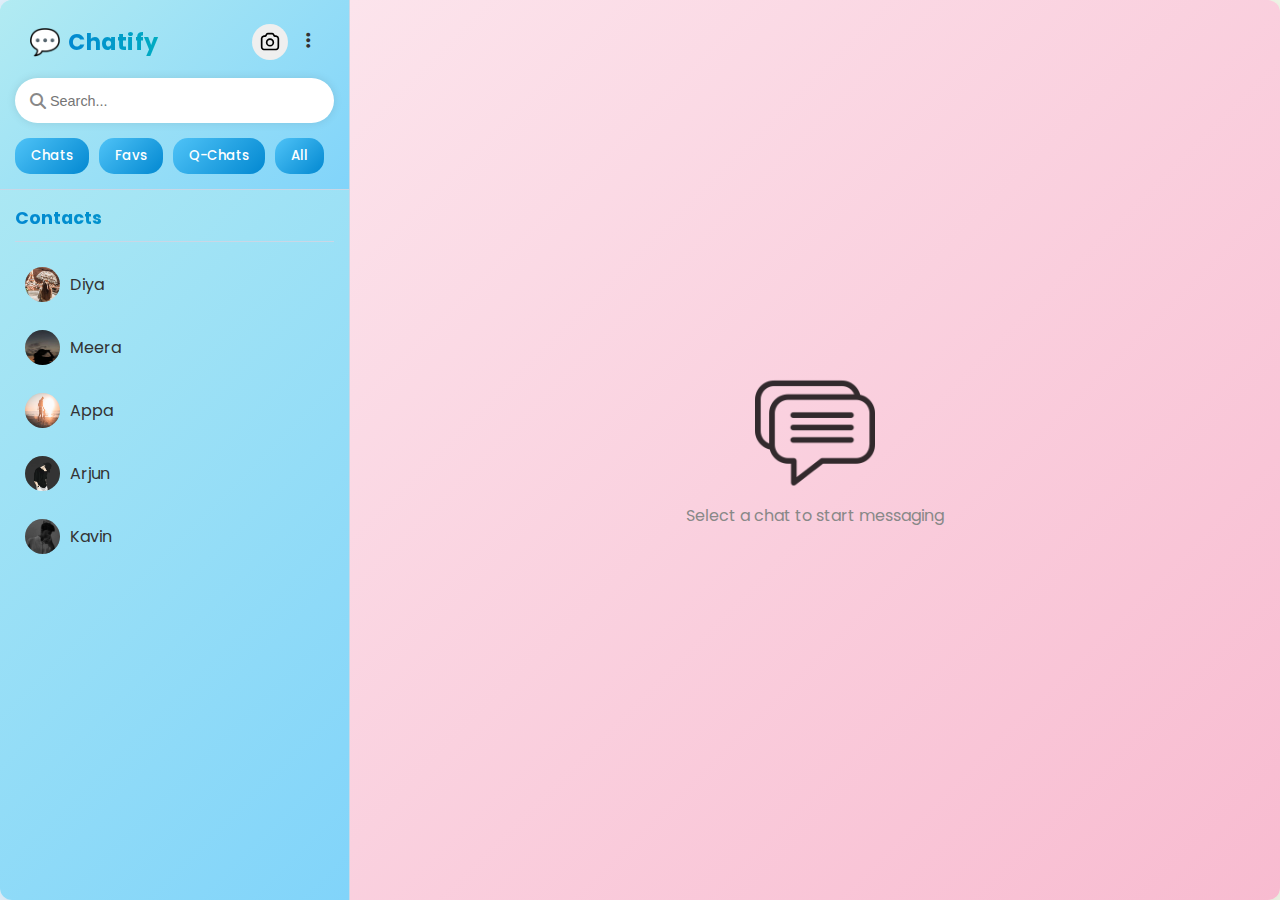
<file: quickchat.html>
<!DOCTYPE html>
<html lang="en">

<head>
    <meta charset="UTF-8" />
    <meta name="viewport" content="width=device-width, initial-scale=1.0" />
    <title>💬 Chatify | Mini Project</title>
    <link rel="stylesheet" href="style.css" />
    <link rel="stylesheet" href="https://cdnjs.cloudflare.com/ajax/libs/font-awesome/6.5.0/css/all.min.css">
    <link rel="stylesheet" href="https://cdnjs.cloudflare.com/ajax/libs/font-awesome/6.5.0/css/all.min.css" />

</head>

<body>

    <div class="chatify-container">
      
        <aside class="sidebar">
            <header>
                <nav>
                    <div class="left">
                        <img src="./assets/Logo.png" alt="Logo" width="30" height="30">
                        <h1>Chatify</h1>
                    </div>
                    <div class="chat-icons">
 
     
    <div class="nav-chat-icons">

    <button class="nav-icon-btn" onclick="openCamera()">
        <img src="./assets/camera-01.svg" alt="Camera" width="20" height="20">
    </button>

   <div class="menu-wrapper">
    <button class="menu-btn" onclick="toggleMenu()">
        <i class="fa-solid fa-ellipsis-vertical"></i>
    </button>

    <div class="dropdown-menu" id="dropdownMenu">
        <ul>
            <li onclick="menuAction('View Profile')">View Profile</li>
            <li onclick="menuAction('Edit')">Edit</li>
            <li onclick="menuAction('Clear Chat')">Clear Chat</li>
            <li onclick="menuAction('Delete Contact')">Delete Contact</li>
        </ul>
    </div>
</div>



</div>

                </nav>
                <div class="container">
                    <div class="search-container">
                        <input type="text" id="searchInput" class="form-control search-input" placeholder="Search...">
                        <i class="fas fa-search search-icon"></i>
                    </div>
                </div>
                <div class="buttons">
                        <a href="./chat.html"><button>Chats</button></a>
                        <a href="./favorite.html"><button>Favs</button></a>
                        <a href="./quickchat.html"><button>Q-Chats</button></a>
                        <a href="./all.html"><button>All</button></a>
                </div>
            </header>

            <section class="contacts">
                <h3>Contacts</h3>
                <hr>
                <a href="#diya" class="contact"><img src="./assets/2.jpg" width="30" height="30" alt=""> Diya</a>
                <a href="#meera" class="contact"><img src="./assets/3.jpeg" width="30" height="30" alt=""> Meera</a>
                <a href="#appa" class="contact"><img src="./assets/Ds.jpeg" width="30" height="30" alt=""> Appa</a>
                <a href="#arjun" class="contact"><img src="./assets/Boy-1.webp" width="30" height="30" alt=""> Arjun</a>
                <a href="#kavin" class="contact"><img src="./assets/boy-2.jpg" width="30" height="30" alt=""> Kavin</a>
                 
            </section>
        </aside>
        
        <main class="chat-window">
            <div class="no-chat" id="no-chat">
                <img src="./assets/chat.png" alt="Chat Logo" width="120">
                <p>Select a chat to start messaging</p>
            </div>
            <section class="chat-screen" id="diya">
                <header class="chat-header">
                    <div class="user-info">
                        <img src="./assets/2.jpg" class="profile-img">
                        <div class="user-text">
                            <h3>Diya</h3>
                            <p>online</p>
                        </div>
                    </div><div class="chat-icons">
    <button class="call-btn" onclick="startCall()">
        <i class="fa-solid fa-phone"></i>
    </button>


    <div class="menu-wrapper">
    <button class="menu-btn" onclick="toggleMenu()">
        <i class="fa-solid fa-ellipsis-vertical"></i>
    </button>

    <div class="dropdown-menu" id="dropdownMenu">
        <ul>
            <li onclick="menuAction('View Profile')">View Profile</li>
            <li onclick="menuAction('Edit')">Edit Message</li>
            <li onclick="menuAction('Copy')">Copy Message</li>
            <li onclick="menuAction('share')">Share Profile</li>
            <li onclick="menuAction('Settings')">Settings</li>
            <li onclick="menuAction('Mute')">Mute</li>
            <li onclick="menuAction('Block')">Block</li>
        </ul>
    </div>
</div>
</div>
                </header>

                <div class="chat-body">
                    <div class="message received">
                        <p>Hey!<br><span>08:30 PM</span></p>
                    </div>
                    <div class="message sent">
                        <p>Hello!<br><span>08:31 PM</span></p>
                    </div>
                    <div class="message received">
                        <p>Did you watch the match last night? <br><span>08:45 PM</span></p>
                    </div>
                    <div class="message sent">
                        <p>Yeah!! That last goal was crazy <br><span>08:46 PM</span></p>
                    </div>
                    <div class="message received">
                        <p>I know right unbelievable!<br><span>08:47 PM</span></p>
                    </div>
                    <div class="message sent">
                        <p>We should watch together next time <br><span>08:48 PM</span></p>
                    </div>
                    <div class="message received">
                        <p>Done! Popcorn's on me <br><span>08:49 PM</span></p>
                    </div>
                    <div class="message sent">
                        <p>Haha deal <br><span>08:50 PM</span></p>
                    </div>
                </div>
                <footer class="chat-footer">

                    <div class="emoji-box" style="display:none;">
                         <span>😀</span> <span>😃</span> <span>😄</span> <span>😁</span> <span>😆</span> <span>😅</span>
                        <span>😂</span> <span>🤣</span> <span>😊</span> <span>😇</span> <span>🙂</span> <span>🙃</span>
                        <span>😉</span> <span>😌</span> <span>😍</span> <span>🥰</span> <span>😘</span> <span>😗</span>
                        <span>😙</span> <span>😚</span> <span>😋</span> <span>😛</span> <span>😜</span> <span>😝</span>
                        <span>🤗</span> <span>🤭</span> <span>🤫</span> <span>🤔</span> <span>🤨</span> <span>😐</span>
                        <span>😑</span> <span>😶</span> <span>🙄</span> <span>😏</span> <span>😣</span> <span>😥</span>
                        <span>😮‍💨</span> <span>😮</span> <span>😯</span> <span>😲</span> <span>🥺</span>
                        <span>😢</span> <span>😭</span> <span>❤️</span> <span>🩷</span> <span>🧡</span> <span>💛</span>
                        <span>💚</span> <span>💙</span> <span>🩵</span> <span>💜</span> <span>🖤</span> <span>🩶</span>
                        <span>🤍</span> <span>🤎</span> <span>❤️‍🔥</span> <span>❤️‍🩹</span> <span>💔</span>
                        <span>❣️</span> <span>💕</span> <span>💞</span> <span>💓</span> <span>💗</span> <span>💖</span>
                        <span>💘</span> <span>💝</span> <span>💐</span> <span>🌷</span> <span>🪷</span> <span>🌹</span>
                        <span>🥀</span> <span>🌺</span> <span>🌸</span> <span>☃️</span> <span>⛄️</span> <span>🌬</span>
                        <span>💨</span> <span>💧</span> <span>💦</span> <span>🫧</span> <span>☔️</span> <span>☂️</span>
                   
                    </div>

                    <button class="emojiBtn">😊</button>
                    <input type="text" class="msgInput" placeholder="Type a message...">
                    <button class="sendBtn">Send</button>

                </footer>
            </section>

            <!-- Meera -->
            <section class="chat-screen" id="meera">
                <header class="chat-header">
                    <div class="user-info">
                        <img src="./assets/3.jpeg" class="profile-img">
                        <div class="user-text">
                            <h3>Meera</h3>
                            <p>offline</p>
                        </div>
                    </div><div class="chat-icons">
    <button class="call-btn" onclick="startCall()">
        <i class="fa-solid fa-phone"></i>
    </button>


    <div class="menu-wrapper">
        <button class="menu-btn" onclick="toggleMenu()">
            <i class="fa-solid fa-ellipsis-vertical"></i>
        </button>
        <div class="dropdown-menu" id="dropdownMenu">
            <ul>
                <li onclick="menuAction('View Profile')">View Profile</li>
                <li onclick="menuAction('Edit')">Edit Message</li>
                <li onclick="menuAction('Copy')">Copy Message</li>
                <li onclick="menuAction('share')">Share Profile</li>
                <li onclick="menuAction('Settings')">Settings</li>
                <li onclick="menuAction('Mute')">Mute</li>
                <li onclick="menuAction('Block')">Block</li>
            </ul>
        </div>
    </div>
</div>
                </header>

                <div class="chat-body">
                    <div class="message sent">
                        <p>Hi dude!<br><span>09:30 AM</span></p>
                    </div>
                    <div class="message received">
                        <p>Hey, did you finish the project report?<br><span>10:00 AM</span></p>
                    </div>
                    <div class="message sent">
                        <p>Almost done, just checking formatting.<br><span>10:02 AM</span></p>
                    </div>
                    <div class="message received">
                        <p>Can you send it when you're done? <br><span>10:04 AM</span></p>
                    </div>
                    <div class="message sent">
                        <p>Sure, give me 10 minutes.<br><span>10:05 AM</span></p>
                    </div>
                    <div class="message received">
                        <p>Thanks! You're a lifesaver 😅<br><span>10:06 AM</span></p>
                    </div>
                    <div class="message sent">
                        <p>Haha anytime 😄<br><span>10:07 AM</span></p>
                    </div>
                </div>
                <footer class="chat-footer">

                    <div class="emoji-box" style="display:none;">
                        <span>😀</span> <span>😃</span> <span>😄</span> <span>😁</span> <span>😆</span> <span>😅</span>
                        <span>😂</span> <span>🤣</span> <span>😊</span> <span>😇</span> <span>🙂</span> <span>🙃</span>
                        <span>😉</span> <span>😌</span> <span>😍</span> <span>🥰</span> <span>😘</span> <span>😗</span>
                        <span>😙</span> <span>😚</span> <span>😋</span> <span>😛</span> <span>😜</span> <span>😝</span>
                        <span>🤗</span> <span>🤭</span> <span>🤫</span> <span>🤔</span> <span>🤨</span> <span>😐</span>
                        <span>😑</span> <span>😶</span> <span>🙄</span> <span>😏</span> <span>😣</span> <span>😥</span>
                        <span>😮‍💨</span> <span>😮</span> <span>😯</span> <span>😲</span> <span>🥺</span>
                        <span>😢</span> <span>😭</span> <span>❤️</span> <span>🩷</span> <span>🧡</span> <span>💛</span>
                        <span>💚</span> <span>💙</span> <span>🩵</span> <span>💜</span> <span>🖤</span> <span>🩶</span>
                        <span>🤍</span> <span>🤎</span> <span>❤️‍🔥</span> <span>❤️‍🩹</span> <span>💔</span>
                        <span>❣️</span> <span>💕</span> <span>💞</span> <span>💓</span> <span>💗</span> <span>💖</span>
                        <span>💘</span> <span>💝</span> <span>💐</span> <span>🌷</span> <span>🪷</span> <span>🌹</span>
                        <span>🥀</span> <span>🌺</span> <span>🌸</span> <span>☃️</span> <span>⛄️</span> <span>🌬</span>
                        <span>💨</span> <span>💧</span> <span>💦</span> <span>🫧</span> <span>☔️</span> <span>☂️</span>
                   
                    </div>

                    <button class="emojiBtn">😊</button><input type="text" class="msgInput"
                        placeholder="Type a message...">
                    <button class="sendBtn">Send</button>

                </footer>
            </section>

            <!-- Appa -->
            <section class="chat-screen" id="appa">
                <header class="chat-header">
                    <div class="user-info">
                        <img src="./assets/Ds.jpeg" class="profile-img">
                        <div class="user-text">
                            <h3>Appa</h3>
                            <p>online</p>
                        </div>
                    </div><div class="chat-icons">
    <button class="call-btn" onclick="startCall()">
        <i class="fa-solid fa-phone"></i>
    </button>


    <div class="menu-wrapper">
        <button class="menu-btn" onclick="toggleMenu()">
            <i class="fa-solid fa-ellipsis-vertical"></i>
        </button>
        <div class="dropdown-menu" id="dropdownMenu">
            <ul>
                <li onclick="menuAction('View Profile')">View Profile</li>
                <li onclick="menuAction('Edit')">Edit Message</li>
                <li onclick="menuAction('Copy')">Copy Message</li>
                <li onclick="menuAction('share')">Share Profile</li>
                <li onclick="menuAction('Settings')">Settings</li>
                <li onclick="menuAction('Mute')">Mute</li>
                <li onclick="menuAction('Block')">Block</li>
            </ul>
        </div>
    </div>
</div>
                </header>

                <div class="chat-body">
                    <div class="message received">
                        <p>Hello dear<br><span>07:20 PM</span></p>
                    </div>
                    <div class="message sent">
                        <p>Hii paa<br><span>07:23 PM</span></p>
                    </div>
                    <div class="message received">
                        <p>How was your class today?<br><span>07:30 PM</span></p>
                    </div>
                    <div class="message sent">
                        <p>It went well, paa! We learned JavaScript today.<br><span>07:31 PM</span></p>
                    </div>
                    <div class="message received">
                        <p>That's nice! Practicing daily?<br><span>07:32 PM</span></p>
                    </div>
                    <div class="message sent">
                        <p>Yes, I'm building small projects too <br><span>07:33 PM</span></p>
                    </div>
                    <div class="message received">
                        <p>Very good. Keep it up 👍<br><span>07:34 PM</span></p>
                    </div>
                    <div class="message sent">
                        <p>Thanks paa 😊<br><span>07:35 PM</span></p>
                    </div>
                </div>
                <footer class="chat-footer">
                    <div class="emoji-box" style="display:none;">
                        <span>😀</span> <span>😃</span> <span>😄</span> <span>😁</span> <span>😆</span> <span>😅</span>
                        <span>😂</span> <span>🤣</span> <span>😊</span> <span>😇</span> <span>🙂</span> <span>🙃</span>
                        <span>😉</span> <span>😌</span> <span>😍</span> <span>🥰</span> <span>😘</span> <span>😗</span>
                        <span>😙</span> <span>😚</span> <span>😋</span> <span>😛</span> <span>😜</span> <span>😝</span>
                        <span>🤗</span> <span>🤭</span> <span>🤫</span> <span>🤔</span> <span>🤨</span> <span>😐</span>
                        <span>😑</span> <span>😶</span> <span>🙄</span> <span>😏</span> <span>😣</span> <span>😥</span>
                        <span>😮‍💨</span> <span>😮</span> <span>😯</span> <span>😲</span> <span>🥺</span>
                        <span>😢</span> <span>😭</span> <span>❤️</span> <span>🩷</span> <span>🧡</span> <span>💛</span>
                        <span>💚</span> <span>💙</span> <span>🩵</span> <span>💜</span> <span>🖤</span> <span>🩶</span>
                        <span>🤍</span> <span>🤎</span> <span>❤️‍🔥</span> <span>❤️‍🩹</span> <span>💔</span>
                        <span>❣️</span> <span>💕</span> <span>💞</span> <span>💓</span> <span>💗</span> <span>💖</span>
                        <span>💘</span> <span>💝</span> <span>💐</span> <span>🌷</span> <span>🪷</span> <span>🌹</span>
                        <span>🥀</span> <span>🌺</span> <span>🌸</span> <span>☃️</span> <span>⛄️</span> <span>🌬</span>
                        <span>💨</span> <span>💧</span> <span>💦</span> <span>🫧</span> <span>☔️</span> <span>☂️</span>
                   
                    </div>

                    <button class="emojiBtn">😊</button>
                    <input type="text" class="msgInput" placeholder="Type a message...">
                    <button class="sendBtn">Send</button>

                </footer>
            </section>

            <section class="chat-screen" id="arjun">
                <header class="chat-header">
                    <div class="user-info">
                        <img src="./assets/Boy-1.webp" class="profile-img">
                        <div class="user-text">
                            <h3>Arjun</h3>
                            <p>offline</p>
                        </div>
                    </div><div class="chat-icons">
    <button class="call-btn" onclick="startCall()">
        <i class="fa-solid fa-phone"></i>
    </button>


    <div class="menu-wrapper">
        <button class="menu-btn" onclick="toggleMenu()">
            <i class="fa-solid fa-ellipsis-vertical"></i>
        </button>
        <div class="dropdown-menu" id="dropdownMenu">
            <ul>
                <li onclick="menuAction('View Profile')">View Profile</li>
                <li onclick="menuAction('Edit')">Edit Message</li>
                <li onclick="menuAction('Copy')">Copy Message</li>
                <li onclick="menuAction('share')">Share Profile</li>
                <li onclick="menuAction('Settings')">Settings</li>
                <li onclick="menuAction('Mute')">Mute</li>
                <li onclick="menuAction('Block')">Block</li>
            </ul>
        </div>
    </div>
</div>
                </header>

                <div class="chat-body">
                    <div class="message received">
                        <p>Oi<br><span>07:30 PM</span></p>
                    </div>
                    <div class="message sent">
                        <p>Yes<br><span>08:30 PM</span></p>
                    </div>
                    <div class="message received">
                        <p>Hey, how was your day? <br><span>08:31 PM</span></p>
                    </div>
                    <div class="message sent">
                        <p>Pretty good! Yours?<br><span>08:32 PM</span></p>
                    </div>
                    <div class="message received">
                        <p>Busy but fun haha <br><span>08:33 PM</span></p>
                    </div>
                    <div class="message sent">
                        <p>Did you eat dinner yet?<br><span>08:34 PM</span></p>
                    </div>
                    <div class="message received">
                        <p>Not yet, still cooking <br><span>08:35 PM</span></p>
                    </div>
                    <div class="message sent">
                        <p>Don't burn the kitchen this time <br><span>08:36 PM</span></p>
                    </div>
                </div>
                <footer class="chat-footer">
                    <div class="emoji-box" style="display:none;">
<span>😀</span> <span>😃</span> <span>😄</span> <span>😁</span> <span>😆</span> <span>😅</span>
                        <span>😂</span> <span>🤣</span> <span>😊</span> <span>😇</span> <span>🙂</span> <span>🙃</span>
                        <span>😉</span> <span>😌</span> <span>😍</span> <span>🥰</span> <span>😘</span> <span>😗</span>
                        <span>😙</span> <span>😚</span> <span>😋</span> <span>😛</span> <span>😜</span> <span>😝</span>
                        <span>🤗</span> <span>🤭</span> <span>🤫</span> <span>🤔</span> <span>🤨</span> <span>😐</span>
                        <span>😑</span> <span>😶</span> <span>🙄</span> <span>😏</span> <span>😣</span> <span>😥</span>
                        <span>😮‍💨</span> <span>😮</span> <span>😯</span> <span>😲</span> <span>🥺</span>
                        <span>😢</span> <span>😭</span> <span>❤️</span> <span>🩷</span> <span>🧡</span> <span>💛</span>
                        <span>💚</span> <span>💙</span> <span>🩵</span> <span>💜</span> <span>🖤</span> <span>🩶</span>
                        <span>🤍</span> <span>🤎</span> <span>❤️‍🔥</span> <span>❤️‍🩹</span> <span>💔</span>
                        <span>❣️</span> <span>💕</span> <span>💞</span> <span>💓</span> <span>💗</span> <span>💖</span>
                        <span>💘</span> <span>💝</span> <span>💐</span> <span>🌷</span> <span>🪷</span> <span>🌹</span>
                        <span>🥀</span> <span>🌺</span> <span>🌸</span> <span>☃️</span> <span>⛄️</span> <span>🌬</span>
                        <span>💨</span> <span>💧</span> <span>💦</span> <span>🫧</span> <span>☔️</span> <span>☂️</span>
                   
                    </div>

                    <button class="emojiBtn">😊</button>
                    <input type="text" class="msgInput" placeholder="Type a message...">
                    <button class="sendBtn">Send</button>

                </footer>
            </section>

            <section class="chat-screen" id="kavin">
                <header class="chat-header">
                    <div class="user-info">
                        <img src="./assets/boy-2.jpg" class="profile-img">
                        <div class="user-text">
                            <h3>Kavin</h3>
                            <p>online</p>
                        </div>
                    </div><div class="chat-icons">
    <button class="call-btn" onclick="startCall()">
        <i class="fa-solid fa-phone"></i>
    </button>


    <div class="menu-wrapper">
        <button class="menu-btn" onclick="toggleMenu()">
            <i class="fa-solid fa-ellipsis-vertical"></i>
        </button>
        <div class="dropdown-menu" id="dropdownMenu">
            <ul>
                <li onclick="menuAction('View Profile')">View Profile</li>
                <li onclick="menuAction('Edit')">Edit Message</li>
                <li onclick="menuAction('Copy')">Copy Message</li>
                <li onclick="menuAction('share')">Share Profile</li>
                <li onclick="menuAction('Settings')">Settings</li>
                <li onclick="menuAction('Mute')">Mute</li>
                <li onclick="menuAction('Block')">Block</li>
            </ul>
        </div>
    </div>
</div>
                </header>

                <div class="chat-body">
                    <div class="message received">
                        <p>Bro, gym today? 💪<br><span>06:00 PM</span></p>
                    </div>
                    <div class="message sent">
                        <p>Feeling lazy bro 😴<br><span>06:01 PM</span></p>
                    </div>
                    <div class="message received">
                        <p>Come on, don't skip again <br><span>06:02 PM</span></p>
                    </div>
                    <div class="message sent">
                        <p>Fine fine, 6:30 PM okay?<br><span>06:03 PM</span></p>
                    </div>
                    <div class="message received">
                        <p>Perfect! I'll be there early <br><span>06:04 PM</span></p>
                    </div>
                    <div class="message sent">
                        <p>Alright, see you there <br><span>06:05 PM</span></p>
                    </div>
                </div>
                <footer class="chat-footer">
                    <div class="emoji-box" style="display:none;">
                        <span>😀</span> <span>😃</span> <span>😄</span> <span>😁</span> <span>😆</span> <span>😅</span>
                        <span>😂</span> <span>🤣</span> <span>😊</span> <span>😇</span> <span>🙂</span> <span>🙃</span>
                        <span>😉</span> <span>😌</span> <span>😍</span> <span>🥰</span> <span>😘</span> <span>😗</span>
                        <span>😙</span> <span>😚</span> <span>😋</span> <span>😛</span> <span>😜</span> <span>😝</span>
                        <span>🤗</span> <span>🤭</span> <span>🤫</span> <span>🤔</span> <span>🤨</span> <span>😐</span>
                        <span>😑</span> <span>😶</span> <span>🙄</span> <span>😏</span> <span>😣</span> <span>😥</span>
                        <span>😮‍💨</span> <span>😮</span> <span>😯</span> <span>😲</span> <span>🥺</span>
                        <span>😢</span> <span>😭</span> <span>❤️</span> <span>🩷</span> <span>🧡</span> <span>💛</span>
                        <span>💚</span> <span>💙</span> <span>🩵</span> <span>💜</span> <span>🖤</span> <span>🩶</span>
                        <span>🤍</span> <span>🤎</span> <span>❤️‍🔥</span> <span>❤️‍🩹</span> <span>💔</span>
                        <span>❣️</span> <span>💕</span> <span>💞</span> <span>💓</span> <span>💗</span> <span>💖</span>
                        <span>💘</span> <span>💝</span> <span>💐</span> <span>🌷</span> <span>🪷</span> <span>🌹</span>
                        <span>🥀</span> <span>🌺</span> <span>🌸</span> <span>☃️</span> <span>⛄️</span> <span>🌬</span>
                        <span>💨</span> <span>💧</span> <span>💦</span> <span>🫧</span> <span>☔️</span> <span>☂️</span>
                   
                    </div>

                    <button class="emojiBtn">😊</button>
                    <input type="text" class="msgInput" placeholder="Type a message...">
                    <button class="sendBtn">Send</button>
                </footer>
            </section>
           
        </main>

    </div>
<script src="script.js"></script>
</body>
</html>
</file>
<file: style.css>
@import url('https://fonts.googleapis.com/css2?family=Poppins:wght@400;500;600&family=Inter:wght@400;500;600&display=swap');
:root {
    --primary-bg: #e3f2fd;
    --gradient-bg: linear-gradient(90deg, #e3f2fd, #f1f8e9);
    --sidebar-bg: linear-gradient(135deg, #b2ebf2, #81d4fa);
    --accent-gradient: linear-gradient(135deg, #4fc3f7, #0288d1);
    --text-color: #111;
    --bubble-sent: linear-gradient(135deg, #81d4fa, #4fc3f7);
    --bubble-received: linear-gradient(135deg, #ffffff, #e1f5fe);
}

body.dark {
    --primary-bg: #0d1117;
    --gradient-bg: linear-gradient(90deg, #0d1117, #161b22);
    --sidebar-bg: linear-gradient(135deg, #111827, #1f2937);
    --accent-gradient: linear-gradient(135deg, #2563eb, #1d4ed8);
    --text-color: #e5e7eb;
    --bubble-sent: linear-gradient(135deg, #2563eb, #1d4ed8);
    --bubble-received: linear-gradient(135deg, #374151, #1f2937);
}

* {
    margin: 0;
    padding: 0;
    box-sizing: border-box;
}

body {
    font-family: 'Poppins', sans-serif;
    background: var(--gradient-bg);
    color: var(--text-color);
    height: 100vh;
    overflow: hidden;
}

.chatify-container {
    display: grid;
    grid-template-columns: 350px 1fr;
    height: 100vh;
    border-radius: 12px;
    overflow: hidden;
    box-shadow: 0 4px 25px rgba(0, 0, 0, 0.1);
}

.sidebar {
    background: var(--sidebar-bg);
    display: flex;
    flex-direction: column;
    border-right: 1px solid #c9d7e6;
    overflow-y: auto;
}

/* SIDEBAR HEADER */
.sidebar header {
    padding: 15px;
    border-bottom: 1px solid #c9d7e6;
    position: sticky;
    background: linear-gradient(135deg, #b2ebf2, #81d4fa);
    z-index: 10;
}

nav {
    display: flex;
    align-items: center;
    justify-content: space-between;
    padding: 8px 15px;
}

nav .left {
    display: flex;
    align-items: center;
    gap: 8px;
}

nav h1 {
    font-family: 'Poppins', sans-serif;
    font-size: 1.4rem;
    background: linear-gradient(90deg, #0288d1, #00acc1);
    background-clip: text;
    -webkit-text-fill-color: transparent;
    letter-spacing: 0.5px;
}

.nav-chat-icons {
    display: flex;
    align-items: center;
    gap: 10px;
}

.nav-icon-btn {
    border: none;
    border-radius: 50%;
    padding: 8px;
    cursor: pointer;
    transition: background 0.3s;
    display: flex;
    align-items: center;
    justify-content: center;
}

.nav-icon-btn:hover {
    background: rgb(126, 202, 202);
}

.menu-wrapper {
    position: relative;
}

.dropdown-menu {
    position: absolute;
    top: 40px; 
    right: 0;
    padding: 10px 0;
    border: 1px solid #ccc;
    border-radius: 10px;
    width: 150px;
    display: none;
    box-shadow: 0 2px 10px rgba(0,0,0,0.2);
    z-index: 100;
}

.dropdown-menu ul {
    list-style: none;
    padding: 0;
    margin: 0;
}
.menu-btn {
    background: none;
    border: none;
    font-size: 20px;
    cursor: pointer;
    padding: 8px;
    color: #333;
}
.dropdown-menu li {
    padding: 10px 15px;
    cursor: pointer;
}


.nav-dropdown-menu ul li:hover {
    background: #f2f2f2;
}
.show-menu {
    display: block;
}

/* SEARCH BAR */
.search-container {
    position: relative;
    margin-top: 10px;
}

.search-input {
    width: 100%;
    height: 45px;
    border-radius: 30px;
    padding-left: 35px;
    border: none;
    outline: none;
    background-color: #ffffff;
    box-shadow: 0 0 10px rgba(0, 0, 0, 0.1);
    font-size: 0.9rem;
}

.search-icon {
    position: absolute;
    top: 50%;
    left: 15px;
    transform: translateY(-50%);
    color: #888;
}

/* BUTTONS */
.buttons {
    display: flex;
    gap: 10px;
    margin-top: 15px;
}

.buttons a button {
    background: linear-gradient(135deg, #4fc3f7, #0288d1);
    color: #fff;
    border: none;
    padding: 8px 16px;
    border-radius: 15px;
    cursor: pointer;
    font-family: 'Poppins', sans-serif;
    font-weight: 500;
    transition: all 0.3s ease;
}

.buttons a button.active,
.buttons a button:hover {
    background: linear-gradient(135deg, #0288d1, #26c6da);
}

/* CONTACT LIST */
.contacts,
.all-contacts {
    padding: 15px;
}

h3 {
    font-family: 'Poppins', sans-serif;
    font-size: 1.1rem;
    background: linear-gradient(90deg, #0288d1, #00acc1);
    background-clip: text;
    -webkit-text-fill-color: transparent;
    margin-bottom: 10px;
}

hr {
    border: none;
    border-top: 1px solid #c9d7e6;
    margin: 5px 0 15px 0;
}

/* CONTACT */
.contact {
    display: flex;
    align-items: center;
    gap: 10px;
    padding: 10px;
    margin-bottom: 8px;
    border-radius: 10px;
    text-decoration: none;
    color: #333;
    background-color: transparent;
    transition: background 0.3s ease, transform 0.2s ease;
}

.contact:hover {
    background: linear-gradient(135deg, #b3e5fc, #80deea);
    transform: translateX(5px);
}

.contact img {
    border-radius: 50%;
    width: 35px;
    height: 35px;
}

/* CHAT WINDOW */
.chat-window {
    background: linear-gradient(135deg, #fce4ec, #f8bbd0);
    position: relative;
    overflow: hidden;
}

/* NO CHAT SCREEN */
.no-chat {
    display: flex;
    flex-direction: column;
    align-items: center;
    justify-content: center;
    height: 100%;
    color: #777;
}

.no-chat img {
    opacity: 0.8;
    width: 120px;
    margin-bottom: 10px;
}

.no-chat p {
    font-size: 1rem;
    color: #888;
}

/* CHAT SCREEN */
.chat-screen {
    display: none;
    height: 100%;
    flex-direction: column;
}

.chat-screen:target {
    display: flex;
    flex-direction: column;
}

.chat-header {
  display: flex;
  align-items: center;
  justify-content: space-between;
  background: linear-gradient(135deg, #f8bbd0, #f48fb1);
  padding: 12px 16px;
  border-bottom: 1px solid #d8c7ce;
}
.chat-header .menuBtn {
  display: none;
  background: none;
  border: none;
  font-size: 24px;
  cursor: pointer;
  margin-right: 10px;
}


.user-info {
  display: flex;
  align-items: center;
  gap: 12px;
}

.user-info img {
  width: 42px;
  height: 42px;
  border-radius: 50%;
  object-fit: cover;
  border: 2px solid #ffffff;
}

.user-text h3 {
  margin: 0;
  font-size: 16px;
  font-weight: 600;
  color: #4a148c;
}

.user-text p {
  margin: 0;
  font-size: 12px;
  color: #2e7d32;
  opacity: 0.9;
}

.user-text .offline {
  color: #777 !important;
}

.chat-icons {
  display: flex;
  align-items: center;
  gap: 18px;
  font-size: 20px;
  color: #eeecf1;
  cursor: pointer;
}

.chat-icons i:hover {
  transform: scale(1.15);
  color: #880e4f;
  transition: 0.2s ease;
}

.chat-icons i {
    transition: transform 0.2s ease, color 0.2s ease;
}

.chat-icons i:hover {
    transform: scale(1.15);
    color: #880e4f;
}

/* CHAT BODY */
.chat-body {
    flex: 1;
    padding: 15px;
    overflow-y: auto;
    background: linear-gradient(135deg, #fce4ec, #f8bbd0);
    display: flex;
    flex-direction: column;
    gap: 10px;
}

/* MESSAGE BUBBLES */
.message.sent {
    align-self: flex-end;
    background: linear-gradient(135deg, #81d4fa, #4fc3f7);
    border-radius: 12px;
    color: #fff;
}

.message.received {
    align-self: flex-start;
    background: linear-gradient(135deg, #fff, #e1f5fe);
    border-radius: 12px;
    color: #333;
    border: 1px solid #d6e4f0;
}

.message p {
    position: relative;
    margin: 0;
    display: inline-block;
    padding: 10px 50px 25px 14px;
    border-radius: 8px;
    line-height: 1.5;
    word-wrap: break-word;
    max-width: 100%;
}

.message span {
    position: absolute;
    bottom: 6px;
    right: 12px;
    font-size: 0.7rem;
    color: #666;
    opacity: 0.8;
}

/* CHAT FOOTER */
.chat-footer {
    position: relative;      
    bottom: 0;
    width: 100%;
    display: flex;
    align-items: center;
    gap: 10px;
    padding: 10px;
    border-top: 1px solid #ddd;
}

.emoji-box {
    position: absolute;
    bottom: 60px;        
    left: 10px;
    width: 250px;
    height: 150px;
    background: #fff;
    padding: 10px;
    border-radius: 10px;
    box-shadow: 0 4px 10px rgba(0,0,0,0.2);
    display: none;
    flex-wrap: wrap;
    overflow-y: auto;
    z-index: 1000;
}

.chat-footer input {
    flex: 1;
    background-color: #f9fcff;
    border: 1px solid #bcd2e8;
    outline: none;
    padding: 10px 15px;
    border-radius: 20px;
    color: #333;
    font-size: 15px;
    transition: border 0.2s ease;
}

.chat-footer input:focus {
    border-color: #4fc3f7;
}

.chat-footer button {
    background: linear-gradient(135deg, #4fc3f7, #0288d1);
    border: none;
    color: white;
    font-size: 15px;
    margin-left: 10px;
    cursor: pointer;
    font-weight: 600;
    padding: 8px 16px;
    border-radius: 20px;
    transition: opacity 0.3s ease, transform 0.2s ease;
}

.chat-footer button:hover {
    opacity: 0.9;
    transform: scale(1.05);
}

.chat-icons {
    display: flex;
    align-items: center;
    gap: 10px;
}

.call-btn, .menu-btn {
    border: none;
    padding: 8px;
    border-radius: 50%;
    cursor: pointer;
    font-size: 18px;
    transition: background 0.3s;
}

.call-btn:hover, .menu-btn:hover {
    color: #c9096f;
}

.menu-wrapper {
    position: relative;
}

.dropdown-menu {
    position: absolute;
    top: 40px;
    right: 0;
    color: black;
    border: 1px solid;
    border-radius: 6px;
    width: 150px;
    display: none;
    box-shadow: 0 2px 10px rgba(0,0,0,0.2);
    z-index: 100;
}

.dropdown-menu ul {
    list-style: none;
    padding: 5px 0;
    margin: 0;
}

.dropdown-menu ul li {
    padding: 10px 15px;
    cursor: pointer;
    transition: background 0.2s;
}

.dropdown-menu ul li:hover {
    color: #880e4f;
}

.msgInput {
    flex: 1;
    padding: 10px;
    border-radius: 5px;
    border: 1px solid #ccc;
}

.sendBtn {
    margin-left: 10px;
    padding: 10px 20px;
    cursor: pointer;
    background: #4CAF50;
    color: white;
    border: none;
    border-radius: 5px;
}
/*Custom Gradient Scrollbar */
::-webkit-scrollbar {
  width: 10px;                    
}

::-webkit-scrollbar-track {
  background: #f0f0f0;            
  border-radius: 10px;
}

::-webkit-scrollbar-thumb {
  background: linear-gradient(135deg,  #b3e5fc, #fce4ec);
  border-radius: 10px;
}

::-webkit-scrollbar-thumb:hover {
  background: linear-gradient(135deg, #4fc3f7, #f8bbd0);
}

/* TABLET */
@media (max-width: 1024px) {
  .chatify-container { grid-template-columns:280px 1fr; }
  .contact img { width:35px; height:35px; }
}

/* MOBILE PHONE */
@media (max-width: 768px) {

    .chat-header .menuBtn {
        display: block;
    }

    .chatify-container {
        grid-template-columns: 1fr;
        overflow: hidden;
    }

    .sidebar {
        position: fixed;
        top: 0;
         left: -260px;
        width: 85%;
        height: 100%;
        background: #fff;
        z-index: 200;
        transform: translateX(-100%);
        transition: transform 0.3s ease;
    }

    .sidebar.open {
    left: 0;
    }
    .sidebar.active {
        transform: translateX(0);
    }
    .sidebar-overlay {
        display: none;
        position: fixed;
        top: 0;
        left: 0;
        width: 100%;
        height: 100%;
        background: rgba(0,0,0,0.5);
        z-index: 998;
    }

    .sidebar-overlay.show {
        display: block;
    }
}

/* EXTRA SMALL DEVICES — 458px */
@media (max-width: 458px) {

    .sidebar {
        width: 80%;
    }

    .chat-header {
        padding: 10px 12px;
    }

    .user-text h3 {
        font-size: 14px;
    }

    .user-text p {
        font-size: 10px;
    }

    .chat-body {
        padding: 10px;
    }

    /* Message bubbles */
    .message p {
        max-width: 90%;
        padding: 8px 40px 20px 12px;
    }

    .chat-footer input {
        font-size: 13px;
        padding: 8px 12px;
    }

    .chat-footer button {
        padding: 6px 12px;
        font-size: 13px;
    }

    .emoji-box {
        width: 200px;
        height: 130px;
        bottom: 55px;
    }
    .contact {
        padding: 8px;
        gap: 8px;
    }

    .contact img {
        width: 30px;
        height: 30px;
    }
    .chat-header .menuBtn {
        font-size: 28px;
    }

    .sidebar-overlay {
        width: 100%;
        height: 100%;
    }
}
</file>
